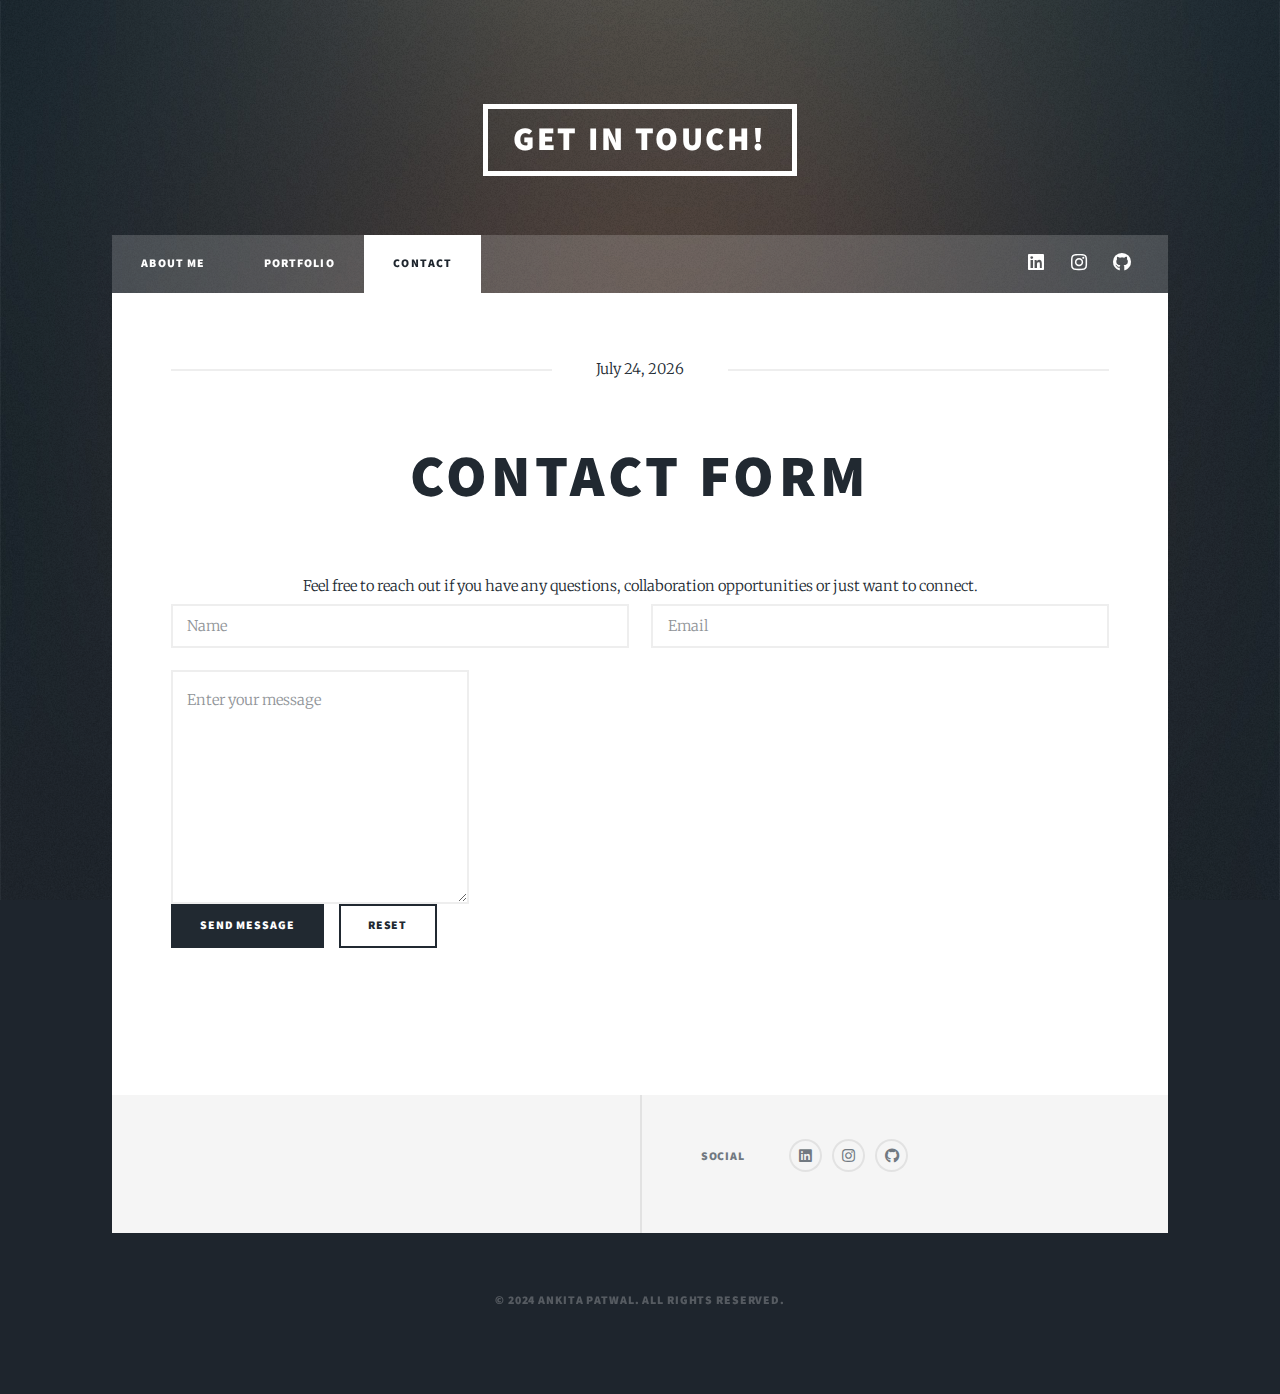
<file: elements.html>
<!DOCTYPE HTML>
<!--
	Massively by HTML5 UP
	html5up.net | @ajlkn
	Free for personal and commercial use under the CCA 3.0 license (html5up.net/license)
-->
<html>
	<head>
		<title>Contact- Ankita</title>
		<meta charset="utf-8" />
		<meta name="viewport" content="width=device-width, initial-scale=1, user-scalable=no" />
		<link rel="stylesheet" href="assets/css/main.css" />
		<noscript><link rel="stylesheet" href="assets/css/noscript.css" /></noscript>
	</head>
	<body class="is-preload">

		<!-- Wrapper -->
			<div id="wrapper">

				<!-- Header -->
					<header id="header">
						<a href="#" class="logo">Get in Touch!</a>
					</header>

				<!-- Nav -->
					<nav id="nav">
						<ul class="links">
							<li><a href="index.html">About Me</a></li>
							<li><a href="generic.html">Portfolio</a></li>
							<li class="active"><a href="elements.html">Contact</a></li>
						</ul>
						<ul class="icons">
							<li><a href="https://www.linkedin.com/in/ankita-patwal-305938214" class="icon brands fa-linkedin" target="_blank" ><span class="label">Linkedin</span></a></li>
							<li><a href="https://www.instagram.com/ankita_patwal/" class="icon brands fa-instagram" target="_blank" ><span class="label">Instagram</span></a></li>
							<li><a href="#" class="icon brands fa-github" target="_blank" ><span class="label">GitHub</span></a></li>
						</ul>
					</nav>

				<!-- Main -->
					<div id="main">

						<!-- Post -->
							<section class="post">
								<section class="post">
									<header class="major">
										<span class="date" id ="current-date"></span></p>
								<script src="script.js"></script>
								<header class="major">
									<h1>Contact Form<br />
									</h1>
								</header>
								Feel free to reach out if you have any questions, collaboration opportunities or just want to connect. 


								<!-- Form -->
									<br />

									<form method="post" action="email.php">
										<div class="row gtr-uniform">
											<div class="col-6 col-12-xsmall">
												<input type="text" name="demo-name" id="demo-name" value="" placeholder="Name" />
											</div>
											<div class="col-6 col-12-xsmall">
												<input type="email" name="demo-email" id="demo-email" value="" placeholder="Email" />
											</div>
											<!-- Break -->
											<div class="col-4 col-12-small">

											<!-- Break -->
											<div class="col-12">
												<textarea name="demo-message" id="demo-message" placeholder="Enter your message" rows="6"></textarea>
											</div>
											<!-- Break -->
											<div class="col-12">
												<ul class="actions">
													<li><input type="submit" value="Send Message" class="primary" /></li>
													<li><input type="reset" value="Reset" /></li>
												</ul>
											</div>
										</div>
									</form>



							</section>

					</div>

				<!-- Footer -->
					<footer id="footer">
						<section>
						</section>
						<section class="split contact">
							<section>
								<h3>Social</h3>
								<ul class="icons alt">
									<li><a href="https://www.linkedin.com/in/ankita-patwal-305938214" class="icon brands fa-linkedin" target="_blank" ><span class="label">Linkedin</span></a></li>
									<li><a href="https://www.instagram.com/ankita_patwal/" class="icon brands fa-instagram" target="_blank" ><span class="label">Instagram</span></a></li>
									<li><a href="#" class="icon brands fa-github" target="_blank" ><span class="label">GitHub</span></a></li>
								</ul>
							</section>
						</section>
					</footer>

				<!-- Copyright -->
				<div id="copyright">
					<ul><li><p>&copy; 2024 Ankita Patwal. All rights reserved.</p></li></ul>
				</div>

			</div>

		<!-- Scripts -->
			<script src="assets/js/jquery.min.js"></script>
			<script src="assets/js/jquery.scrollex.min.js"></script>
			<script src="assets/js/jquery.scrolly.min.js"></script>
			<script src="assets/js/browser.min.js"></script>
			<script src="assets/js/breakpoints.min.js"></script>
			<script src="assets/js/util.js"></script>
			<script src="assets/js/main.js"></script>

	</body>
</html>
</file>
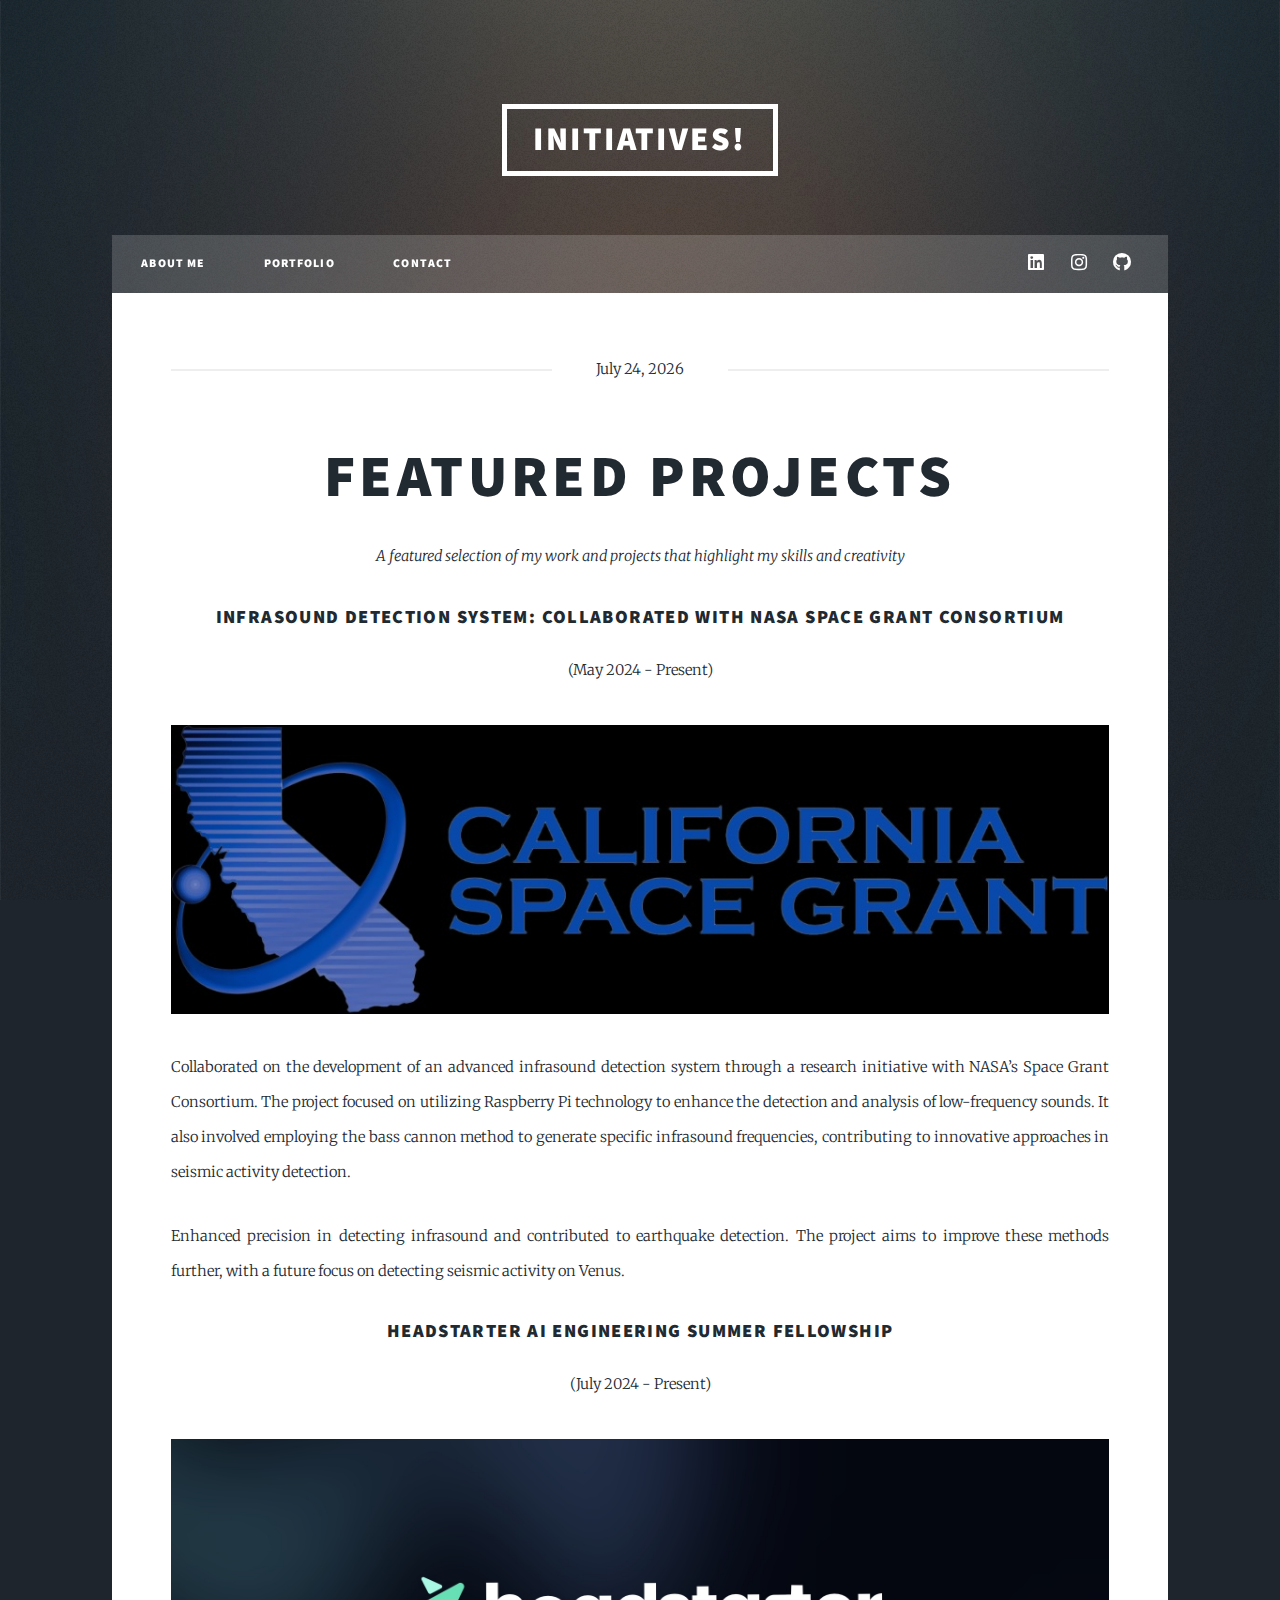
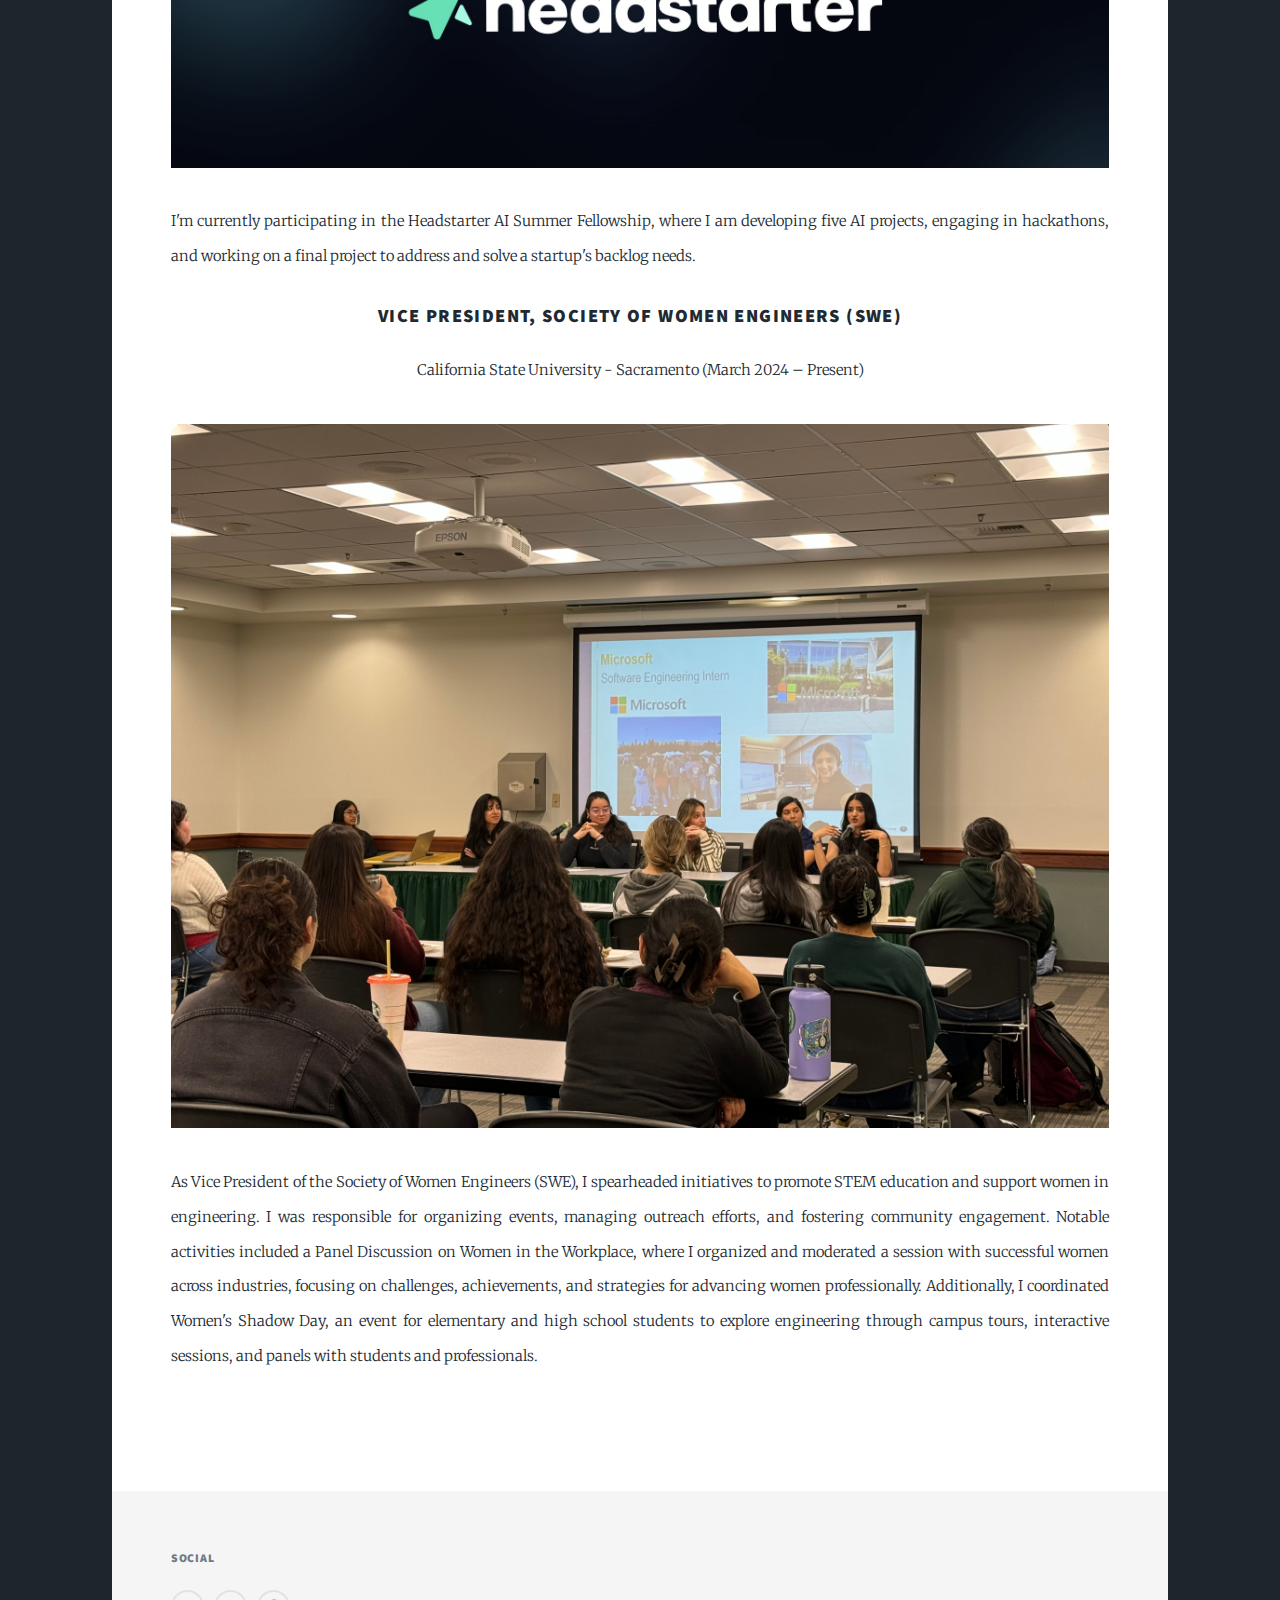
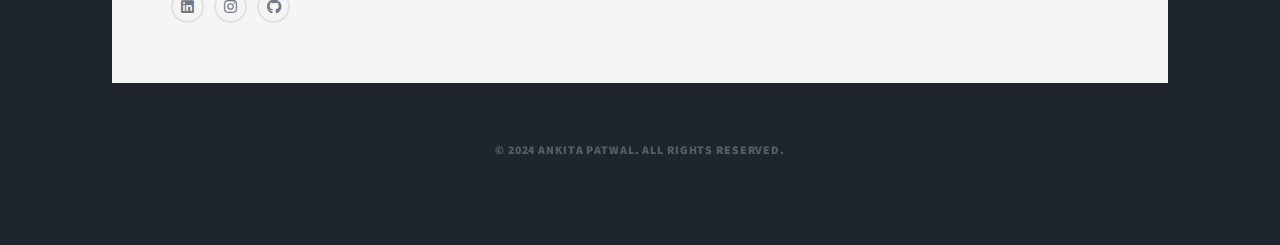
<file: generic.html>
<!DOCTYPE HTML>
<!--
	Massively by HTML5 UP
	html5up.net | @ajlkn
	Free for personal and commercial use under the CCA 3.0 license (html5up.net/license)
-->
<html>
	<head>
		<title>Ankita- Portfolio</title>
		<meta charset="utf-8" />
		<meta name="viewport" content="width=device-width, initial-scale=1, user-scalable=no" />
		<link rel="stylesheet" href="assets/css/main.css" />
		<noscript><link rel="stylesheet" href="assets/css/noscript.css" /></noscript>
	</head>
	<body class="is-preload">

		<!-- Wrapper -->
			<div id="wrapper">

				<!-- Header -->
					<header id="header">
						<a href="#" class="logo">Initiatives!</a>
					</header>

				<!-- Nav -->
					<nav id="nav">
						<ul class="links">
							<li><a href="index.html">About Me</a></li>
							<li><a href="generic.html">Portfolio</a></li>
							<li><a href="elements.html">Contact</a></li>
						</ul>
						<ul class="icons">
							<li><a href="https://www.linkedin.com/in/ankita-patwal-305938214" class="icon brands fa-linkedin" target="_blank" ><span class="label">Linkedin</span></a></li>
							<li><a href="https://www.instagram.com/ankita_patwal/" class="icon brands fa-instagram" target="_blank" ><span class="label">Instagram</span></a></li>
							<li><a href="#" class="icon brands fa-github" target="_blank" ><span class="label">GitHub</span></a></li>
						</ul>
					</nav>

				<!-- Main -->
					<div id="main">

						<!-- Post -->
						<section class="post">
							<header class="major">
								<section class="post">
									<header class="major">
										<span class="date" id ="current-date"></span></p>
								<script src="script.js"></script>
								<h2>Featured Projects<br /></h2>
									<p>A featured selection of my work and projects that highlight my skills and creativity</p>
							<section class="posts">
								<article>
									<header>
										<h3>Infrasound Detection System: Collaborated with NASA Space Grant Consortium</h3>
									</header>
									(May 2024 - Present)
									<a href="#" class="image fit"><img src="images/NASA.jpg" alt="" /></a>
									<p>Collaborated on the development of an advanced infrasound detection system through a research initiative with NASA’s Space Grant Consortium. The project focused on utilizing Raspberry Pi technology to enhance the detection and analysis of low-frequency sounds. It also involved employing the bass cannon method to generate specific infrasound frequencies, contributing to innovative approaches in seismic activity detection.</p>
									<p> Enhanced precision in detecting infrasound and contributed to earthquake detection. The project aims to improve these methods further, with a future focus on detecting seismic activity on Venus.
								</article>
								<article>
									<header>
										<h3>Headstarter AI Engineering Summer Fellowship <br /></h3>
									</header>
									(July 2024 - Present)
									<a href="#" class="image fit"><img src="images/Logo Head.jpg" alt="" /></a>
									<p>I'm currently participating in the Headstarter AI Summer Fellowship, where I am developing five AI projects, engaging in hackathons, and working on a final project to address and solve a startup's backlog needs.</p>
								</article>
								<article>
									<header>
										<h3> Vice President, Society of Women Engineers (SWE) <br /></h3>
									</header>
									California State University - Sacramento 
									 (March 2024 – Present)

									<a href="#" class="image fit"><img src="images/SWEPanel2.jpg" alt="" /></a>
									<p>As Vice President of the Society of Women Engineers (SWE), I spearheaded initiatives to promote STEM education and support women in engineering. I was responsible for organizing events, managing outreach efforts, and fostering community engagement. Notable activities included a Panel Discussion on Women in the Workplace, where I organized and moderated a session with successful women across industries, focusing on challenges, achievements, and strategies for advancing women professionally. Additionally, I coordinated Women's Shadow Day, an event for elementary and high school students to explore engineering through campus tours, interactive sessions, and panels with students and professionals.
									</p>
								</article>
								
							</section>

			

					</div>
				
										

				<!-- Footer -->
					<footer id="footer">
							<section>
								<h3>Social</h3>
								<ul class="icons alt">
									<li><a href="https://www.linkedin.com/in/ankita-patwal-305938214" class="icon brands fa-linkedin" target="_blank" ><span class="label">Linkedin</span></a></li>
									<li><a href="https://www.instagram.com/ankita_patwal/" class="icon brands fa-instagram" target="_blank" ><span class="label">Instagram</span></a></li>
									<li><a href="#" class="icon brands fa-github" target="_blank" ><span class="label">GitHub</span></a></li>
								</ul>
							</section>
						</section>
					</footer>

				<!-- Copyright -->
				<div id="copyright">
					<ul><li><p>&copy; 2024 Ankita Patwal. All rights reserved.</p></li></ul>
				</div>
			</div>

		<!-- Scripts -->
			<script src="assets/js/jquery.min.js"></script>
			<script src="assets/js/jquery.scrollex.min.js"></script>
			<script src="assets/js/jquery.scrolly.min.js"></script>
			<script src="assets/js/browser.min.js"></script>
			<script src="assets/js/breakpoints.min.js"></script>
			<script src="assets/js/util.js"></script>
			<script src="assets/js/main.js"></script>

	</body>
</html>
</file>
<file: assets/css/main.css>
@import url(fontawesome-all.min.css);
@import url("https://fonts.googleapis.com/css?family=Merriweather:300,700,300italic,700italic|Source+Sans+Pro:900");

/*
	Massively by HTML5 UP
	html5up.net | @ajlkn
	Free for personal and commercial use under the CCA 3.0 license (html5up.net/license)
*/

html, body, div, span, applet, object,
iframe, h1, h2, h3, h4, h5, h6, p, blockquote,
pre, a, abbr, acronym, address, big, cite,
code, del, dfn, em, img, ins, kbd, q, s, samp,
small, strike, strong, sub, sup, tt, var, b,
u, i, center, dl, dt, dd, ol, ul, li, fieldset,
form, label, legend, table, caption, tbody,
tfoot, thead, tr, th, td, article, aside,
canvas, details, embed, figure, figcaption,
footer, header, hgroup, menu, nav, output, ruby,
section, summary, time, mark, audio, video {
	margin: 0;
	padding: 0;
	border: 0;
	font-size: 100%;
	font: inherit;
	vertical-align: baseline;}

article, aside, details, figcaption, figure,
footer, header, hgroup, menu, nav, section {
	display: block;}

body {
	line-height: 1;
}

ol, ul {
	list-style: none;
}

blockquote, q {
	quotes: none;
}

	blockquote:before, blockquote:after, q:before, q:after {
		content: '';
		content: none;
	}

table {
	border-collapse: collapse;
	border-spacing: 0;
}

body {
	-webkit-text-size-adjust: none;
}

mark {
	background-color: transparent;
	color: inherit;
}

input::-moz-focus-inner {
	border: 0;
	padding: 0;
}

input, select, textarea {
	-moz-appearance: none;
	-webkit-appearance: none;
	-ms-appearance: none;
	appearance: none;
}

/* Basic */

	@-ms-viewport {
		width: device-width;
	}

	body {
		-ms-overflow-style: scrollbar;
	}

	@media screen and (max-width: 480px) {

		html, body {
			min-width: 320px;
		}

	}

	html {
		box-sizing: border-box;
	}

	*, *:before, *:after {
		box-sizing: inherit;
	}

	body {
		background-color: #1e252d;
	}

		body.is-preload *, body.is-preload *:before, body.is-preload *:after {
			-moz-animation: none !important;
			-webkit-animation: none !important;
			-ms-animation: none !important;
			animation: none !important;
			-moz-transition: none !important;
			-webkit-transition: none !important;
			-ms-transition: none !important;
			transition: none !important;
		}

/* Type */

	html {
		font-size: 16pt;
	}

		@media screen and (max-width: 1680px) {

			html {
				font-size: 12pt;
			}

		}

		@media screen and (max-width: 1280px) {

			html {
				font-size: 11pt;
			}

		}

		@media screen and (max-width: 360px) {

			html {
				font-size: 10pt;
			}

		}

	body {
		color: #212931;
	}

	body, input, select, textarea {
		font-family: "Merriweather", Georgia, serif;
		font-weight: 300;
		font-size: 1rem;
		line-height: 2.375;
	}

	a {
		-moz-transition: color 0.2s ease-in-out, background-color 0.2s ease-in-out, border-color 0.2s ease-in-out, box-shadow 0.2s ease-in-out;
		-webkit-transition: color 0.2s ease-in-out, background-color 0.2s ease-in-out, border-color 0.2s ease-in-out, box-shadow 0.2s ease-in-out;
		-ms-transition: color 0.2s ease-in-out, background-color 0.2s ease-in-out, border-color 0.2s ease-in-out, box-shadow 0.2s ease-in-out;
		transition: color 0.2s ease-in-out, background-color 0.2s ease-in-out, border-color 0.2s ease-in-out, box-shadow 0.2s ease-in-out;
		border-bottom: dotted 1px;
		text-decoration: none;
	}

		a:hover {
			border-bottom-color: transparent;
		}

	strong, b {
		font-weight: 600;
	}

	em, i {
		font-style: italic;
	}

	p {
		text-align: justify;
		margin: 0 0 2rem 0;
	}

	h1, h2, h3, h4, h5, h6 {
		font-family: "Source Sans Pro", Helvetica, sans-serif;
		font-weight: 900;
		line-height: 1.5;
		letter-spacing: 0.075em;
		text-transform: uppercase;
		margin: 0 0 1rem 0;
	}

		h1 a, h2 a, h3 a, h4 a, h5 a, h6 a {
			border-bottom: 0;
			color: inherit;
			text-decoration: none;
		}

	h1 {
		font-size: 4rem;
		line-height: 1.1;
		margin: 0 0 2rem 0;
	}

	h2 {
		font-size: 1.75rem;
		line-height: 1.3;
		margin: 0 0 1.5rem 0;
	}

	h3 {
		font-size: 1.25rem;
		margin: 0 0 1.5rem 0;
	}

	h4 {
		font-size: 1rem;
	}

	h5 {
		font-size: 0.9rem;
	}

	h6 {
		font-size: 0.8rem;
	}

	sub {
		font-size: 0.8rem;
		position: relative;
		top: 0.5rem;
	}

	sup {
		font-size: 0.8rem;
		position: relative;
		top: -0.5rem;
	}

	blockquote {
		border-left: solid 4px;
		font-style: italic;
		margin: 0 0 2rem 0;
		padding: 0.5rem 0 0.5rem 2rem;
	}

	code {
		border: solid 2px;
		font-family: "Courier New", monospace;
		font-size: 0.9rem;
		margin: 0 0.25rem;
		padding: 0.25rem 0.65rem;
	}

	pre {
		-webkit-overflow-scrolling: touch;
		font-family: "Courier New", monospace;
		font-size: 0.9rem;
		margin: 0 0 2rem 0;
	}

		pre code {
			display: block;
			line-height: 1.75;
			padding: 1rem 1.5rem;
			overflow-x: auto;
		}

	hr {
		border: 0;
		border-bottom: solid 2px;
		margin: 3rem 0;
	}

		hr.major {
			margin: 5rem 0;
		}

	.align-left {
		text-align: left;
	}

	.align-center {
		text-align: center;
	}

	.align-right {
		text-align: right;
	}

	input, select, textarea {
		color: #212931;
	}

	a {
		color: #212931;
		border-bottom-color: rgba(33, 41, 49, 0.5);
	}

		a:hover {
			border-bottom-color: transparent;
			color: #18bfef !important;
		}

	strong, b {
		color: #212931;
	}

	h1, h2, h3, h4, h5, h6 {
		color: #212931;
	}

	blockquote {
		border-left-color: #eeeeee;
	}

	code {
		background: rgba(220, 220, 220, 0.25);
		border-color: #eeeeee;
	}

	hr {
		border-bottom-color: #eeeeee;
	}

/* Row */

	.row {
		display: flex;
		flex-wrap: wrap;
		box-sizing: border-box;
		align-items: stretch;
	}

		.row > * {
			box-sizing: border-box;
		}

		.row.gtr-uniform > * > :last-child {
			margin-bottom: 0;
		}

		.row.aln-left {
			justify-content: flex-start;
		}

		.row.aln-center {
			justify-content: center;
		}

		.row.aln-right {
			justify-content: flex-end;
		}

		.row.aln-top {
			align-items: flex-start;
		}

		.row.aln-middle {
			align-items: center;
		}

		.row.aln-bottom {
			align-items: flex-end;
		}

		.row > .imp {
			order: -1;
		}

		.row > .col-1 {
			width: 8.33333%;
		}

		.row > .off-1 {
			margin-left: 8.33333%;
		}

		.row > .col-2 {
			width: 16.66667%;
		}

		.row > .off-2 {
			margin-left: 16.66667%;
		}

		.row > .col-3 {
			width: 25%;
		}

		.row > .off-3 {
			margin-left: 25%;
		}

		.row > .col-4 {
			width: 33.33333%;
		}

		.row > .off-4 {
			margin-left: 33.33333%;
		}

		.row > .col-5 {
			width: 41.66667%;
		}

		.row > .off-5 {
			margin-left: 41.66667%;
		}

		.row > .col-6 {
			width: 50%;
		}

		.row > .off-6 {
			margin-left: 50%;
		}

		.row > .col-7 {
			width: 58.33333%;
		}

		.row > .off-7 {
			margin-left: 58.33333%;
		}

		.row > .col-8 {
			width: 66.66667%;
		}

		.row > .off-8 {
			margin-left: 66.66667%;
		}

		.row > .col-9 {
			width: 75%;
		}

		.row > .off-9 {
			margin-left: 75%;
		}

		.row > .col-10 {
			width: 83.33333%;
		}

		.row > .off-10 {
			margin-left: 83.33333%;
		}

		.row > .col-11 {
			width: 91.66667%;
		}

		.row > .off-11 {
			margin-left: 91.66667%;
		}

		.row > .col-12 {
			width: 100%;
		}

		.row > .off-12 {
			margin-left: 100%;
		}

		.row.gtr-0 {
			margin-top: 0;
			margin-left: 0rem;
		}

			.row.gtr-0 > * {
				padding: 0 0 0 0rem;
			}

			.row.gtr-0.gtr-uniform {
				margin-top: 0rem;
			}

				.row.gtr-0.gtr-uniform > * {
					padding-top: 0rem;
				}

		.row.gtr-25 {
			margin-top: 0;
			margin-left: -0.375rem;
		}

			.row.gtr-25 > * {
				padding: 0 0 0 0.375rem;
			}

			.row.gtr-25.gtr-uniform {
				margin-top: -0.375rem;
			}

				.row.gtr-25.gtr-uniform > * {
					padding-top: 0.375rem;
				}

		.row.gtr-50 {
			margin-top: 0;
			margin-left: -0.75rem;
		}

			.row.gtr-50 > * {
				padding: 0 0 0 0.75rem;
			}

			.row.gtr-50.gtr-uniform {
				margin-top: -0.75rem;
			}

				.row.gtr-50.gtr-uniform > * {
					padding-top: 0.75rem;
				}

		.row {
			margin-top: 0;
			margin-left: -1.5rem;
		}

			.row > * {
				padding: 0 0 0 1.5rem;
			}

			.row.gtr-uniform {
				margin-top: -1.5rem;
			}

				.row.gtr-uniform > * {
					padding-top: 1.5rem;
				}

		.row.gtr-150 {
			margin-top: 0;
			margin-left: -2.25rem;
		}

			.row.gtr-150 > * {
				padding: 0 0 0 2.25rem;
			}

			.row.gtr-150.gtr-uniform {
				margin-top: -2.25rem;
			}

				.row.gtr-150.gtr-uniform > * {
					padding-top: 2.25rem;
				}

		.row.gtr-200 {
			margin-top: 0;
			margin-left: -3rem;
		}

			.row.gtr-200 > * {
				padding: 0 0 0 3rem;
			}

			.row.gtr-200.gtr-uniform {
				margin-top: -3rem;
			}

				.row.gtr-200.gtr-uniform > * {
					padding-top: 3rem;
				}

		@media screen and (max-width: 1680px) {

			.row {
				display: flex;
				flex-wrap: wrap;
				box-sizing: border-box;
				align-items: stretch;
			}

				.row > * {
					box-sizing: border-box;
				}

				.row.gtr-uniform > * > :last-child {
					margin-bottom: 0;
				}

				.row.aln-left {
					justify-content: flex-start;
				}

				.row.aln-center {
					justify-content: center;
				}

				.row.aln-right {
					justify-content: flex-end;
				}

				.row.aln-top {
					align-items: flex-start;
				}

				.row.aln-middle {
					align-items: center;
				}

				.row.aln-bottom {
					align-items: flex-end;
				}

				.row > .imp-xlarge {
					order: -1;
				}

				.row > .col-1-xlarge {
					width: 8.33333%;
				}

				.row > .off-1-xlarge {
					margin-left: 8.33333%;
				}

				.row > .col-2-xlarge {
					width: 16.66667%;
				}

				.row > .off-2-xlarge {
					margin-left: 16.66667%;
				}

				.row > .col-3-xlarge {
					width: 25%;
				}

				.row > .off-3-xlarge {
					margin-left: 25%;
				}

				.row > .col-4-xlarge {
					width: 33.33333%;
				}

				.row > .off-4-xlarge {
					margin-left: 33.33333%;
				}

				.row > .col-5-xlarge {
					width: 41.66667%;
				}

				.row > .off-5-xlarge {
					margin-left: 41.66667%;
				}

				.row > .col-6-xlarge {
					width: 50%;
				}

				.row > .off-6-xlarge {
					margin-left: 50%;
				}

				.row > .col-7-xlarge {
					width: 58.33333%;
				}

				.row > .off-7-xlarge {
					margin-left: 58.33333%;
				}

				.row > .col-8-xlarge {
					width: 66.66667%;
				}

				.row > .off-8-xlarge {
					margin-left: 66.66667%;
				}

				.row > .col-9-xlarge {
					width: 75%;
				}

				.row > .off-9-xlarge {
					margin-left: 75%;
				}

				.row > .col-10-xlarge {
					width: 83.33333%;
				}

				.row > .off-10-xlarge {
					margin-left: 83.33333%;
				}

				.row > .col-11-xlarge {
					width: 91.66667%;
				}

				.row > .off-11-xlarge {
					margin-left: 91.66667%;
				}

				.row > .col-12-xlarge {
					width: 100%;
				}

				.row > .off-12-xlarge {
					margin-left: 100%;
				}

				.row.gtr-0 {
					margin-top: 0;
					margin-left: 0rem;
				}

					.row.gtr-0 > * {
						padding: 0 0 0 0rem;
					}

					.row.gtr-0.gtr-uniform {
						margin-top: 0rem;
					}

						.row.gtr-0.gtr-uniform > * {
							padding-top: 0rem;
						}

				.row.gtr-25 {
					margin-top: 0;
					margin-left: -0.375rem;
				}

					.row.gtr-25 > * {
						padding: 0 0 0 0.375rem;
					}

					.row.gtr-25.gtr-uniform {
						margin-top: -0.375rem;
					}

						.row.gtr-25.gtr-uniform > * {
							padding-top: 0.375rem;
						}

				.row.gtr-50 {
					margin-top: 0;
					margin-left: -0.75rem;
				}

					.row.gtr-50 > * {
						padding: 0 0 0 0.75rem;
					}

					.row.gtr-50.gtr-uniform {
						margin-top: -0.75rem;
					}

						.row.gtr-50.gtr-uniform > * {
							padding-top: 0.75rem;
						}

				.row {
					margin-top: 0;
					margin-left: -1.5rem;
				}

					.row > * {
						padding: 0 0 0 1.5rem;
					}

					.row.gtr-uniform {
						margin-top: -1.5rem;
					}

						.row.gtr-uniform > * {
							padding-top: 1.5rem;
						}

				.row.gtr-150 {
					margin-top: 0;
					margin-left: -2.25rem;
				}

					.row.gtr-150 > * {
						padding: 0 0 0 2.25rem;
					}

					.row.gtr-150.gtr-uniform {
						margin-top: -2.25rem;
					}

						.row.gtr-150.gtr-uniform > * {
							padding-top: 2.25rem;
						}

				.row.gtr-200 {
					margin-top: 0;
					margin-left: -3rem;
				}

					.row.gtr-200 > * {
						padding: 0 0 0 3rem;
					}

					.row.gtr-200.gtr-uniform {
						margin-top: -3rem;
					}

						.row.gtr-200.gtr-uniform > * {
							padding-top: 3rem;
						}

		}

		@media screen and (max-width: 1280px) {

			.row {
				display: flex;
				flex-wrap: wrap;
				box-sizing: border-box;
				align-items: stretch;
			}

				.row > * {
					box-sizing: border-box;
				}

				.row.gtr-uniform > * > :last-child {
					margin-bottom: 0;
				}

				.row.aln-left {
					justify-content: flex-start;
				}

				.row.aln-center {
					justify-content: center;
				}

				.row.aln-right {
					justify-content: flex-end;
				}

				.row.aln-top {
					align-items: flex-start;
				}

				.row.aln-middle {
					align-items: center;
				}

				.row.aln-bottom {
					align-items: flex-end;
				}

				.row > .imp-large {
					order: -1;
				}

				.row > .col-1-large {
					width: 8.33333%;
				}

				.row > .off-1-large {
					margin-left: 8.33333%;
				}

				.row > .col-2-large {
					width: 16.66667%;
				}

				.row > .off-2-large {
					margin-left: 16.66667%;
				}

				.row > .col-3-large {
					width: 25%;
				}

				.row > .off-3-large {
					margin-left: 25%;
				}

				.row > .col-4-large {
					width: 33.33333%;
				}

				.row > .off-4-large {
					margin-left: 33.33333%;
				}

				.row > .col-5-large {
					width: 41.66667%;
				}

				.row > .off-5-large {
					margin-left: 41.66667%;
				}

				.row > .col-6-large {
					width: 50%;
				}

				.row > .off-6-large {
					margin-left: 50%;
				}

				.row > .col-7-large {
					width: 58.33333%;
				}

				.row > .off-7-large {
					margin-left: 58.33333%;
				}

				.row > .col-8-large {
					width: 66.66667%;
				}

				.row > .off-8-large {
					margin-left: 66.66667%;
				}

				.row > .col-9-large {
					width: 75%;
				}

				.row > .off-9-large {
					margin-left: 75%;
				}

				.row > .col-10-large {
					width: 83.33333%;
				}

				.row > .off-10-large {
					margin-left: 83.33333%;
				}

				.row > .col-11-large {
					width: 91.66667%;
				}

				.row > .off-11-large {
					margin-left: 91.66667%;
				}

				.row > .col-12-large {
					width: 100%;
				}

				.row > .off-12-large {
					margin-left: 100%;
				}

				.row.gtr-0 {
					margin-top: 0;
					margin-left: 0rem;
				}

					.row.gtr-0 > * {
						padding: 0 0 0 0rem;
					}

					.row.gtr-0.gtr-uniform {
						margin-top: 0rem;
					}

						.row.gtr-0.gtr-uniform > * {
							padding-top: 0rem;
						}

				.row.gtr-25 {
					margin-top: 0;
					margin-left: -0.375rem;
				}

					.row.gtr-25 > * {
						padding: 0 0 0 0.375rem;
					}

					.row.gtr-25.gtr-uniform {
						margin-top: -0.375rem;
					}

						.row.gtr-25.gtr-uniform > * {
							padding-top: 0.375rem;
						}

				.row.gtr-50 {
					margin-top: 0;
					margin-left: -0.75rem;
				}

					.row.gtr-50 > * {
						padding: 0 0 0 0.75rem;
					}

					.row.gtr-50.gtr-uniform {
						margin-top: -0.75rem;
					}

						.row.gtr-50.gtr-uniform > * {
							padding-top: 0.75rem;
						}

				.row {
					margin-top: 0;
					margin-left: -1.5rem;
				}

					.row > * {
						padding: 0 0 0 1.5rem;
					}

					.row.gtr-uniform {
						margin-top: -1.5rem;
					}

						.row.gtr-uniform > * {
							padding-top: 1.5rem;
						}

				.row.gtr-150 {
					margin-top: 0;
					margin-left: -2.25rem;
				}

					.row.gtr-150 > * {
						padding: 0 0 0 2.25rem;
					}

					.row.gtr-150.gtr-uniform {
						margin-top: -2.25rem;
					}

						.row.gtr-150.gtr-uniform > * {
							padding-top: 2.25rem;
						}

				.row.gtr-200 {
					margin-top: 0;
					margin-left: -3rem;
				}

					.row.gtr-200 > * {
						padding: 0 0 0 3rem;
					}

					.row.gtr-200.gtr-uniform {
						margin-top: -3rem;
					}

						.row.gtr-200.gtr-uniform > * {
							padding-top: 3rem;
						}

		}

		@media screen and (max-width: 980px) {

			.row {
				display: flex;
				flex-wrap: wrap;
				box-sizing: border-box;
				align-items: stretch;
			}

				.row > * {
					box-sizing: border-box;
				}

				.row.gtr-uniform > * > :last-child {
					margin-bottom: 0;
				}

				.row.aln-left {
					justify-content: flex-start;
				}

				.row.aln-center {
					justify-content: center;
				}

				.row.aln-right {
					justify-content: flex-end;
				}

				.row.aln-top {
					align-items: flex-start;
				}

				.row.aln-middle {
					align-items: center;
				}

				.row.aln-bottom {
					align-items: flex-end;
				}

				.row > .imp-medium {
					order: -1;
				}

				.row > .col-1-medium {
					width: 8.33333%;
				}

				.row > .off-1-medium {
					margin-left: 8.33333%;
				}

				.row > .col-2-medium {
					width: 16.66667%;
				}

				.row > .off-2-medium {
					margin-left: 16.66667%;
				}

				.row > .col-3-medium {
					width: 25%;
				}

				.row > .off-3-medium {
					margin-left: 25%;
				}

				.row > .col-4-medium {
					width: 33.33333%;
				}

				.row > .off-4-medium {
					margin-left: 33.33333%;
				}

				.row > .col-5-medium {
					width: 41.66667%;
				}

				.row > .off-5-medium {
					margin-left: 41.66667%;
				}

				.row > .col-6-medium {
					width: 50%;
				}

				.row > .off-6-medium {
					margin-left: 50%;
				}

				.row > .col-7-medium {
					width: 58.33333%;
				}

				.row > .off-7-medium {
					margin-left: 58.33333%;
				}

				.row > .col-8-medium {
					width: 66.66667%;
				}

				.row > .off-8-medium {
					margin-left: 66.66667%;
				}

				.row > .col-9-medium {
					width: 75%;
				}

				.row > .off-9-medium {
					margin-left: 75%;
				}

				.row > .col-10-medium {
					width: 83.33333%;
				}

				.row > .off-10-medium {
					margin-left: 83.33333%;
				}

				.row > .col-11-medium {
					width: 91.66667%;
				}

				.row > .off-11-medium {
					margin-left: 91.66667%;
				}

				.row > .col-12-medium {
					width: 100%;
				}

				.row > .off-12-medium {
					margin-left: 100%;
				}

				.row.gtr-0 {
					margin-top: 0;
					margin-left: 0rem;
				}

					.row.gtr-0 > * {
						padding: 0 0 0 0rem;
					}

					.row.gtr-0.gtr-uniform {
						margin-top: 0rem;
					}

						.row.gtr-0.gtr-uniform > * {
							padding-top: 0rem;
						}

				.row.gtr-25 {
					margin-top: 0;
					margin-left: -0.375rem;
				}

					.row.gtr-25 > * {
						padding: 0 0 0 0.375rem;
					}

					.row.gtr-25.gtr-uniform {
						margin-top: -0.375rem;
					}

						.row.gtr-25.gtr-uniform > * {
							padding-top: 0.375rem;
						}

				.row.gtr-50 {
					margin-top: 0;
					margin-left: -0.75rem;
				}

					.row.gtr-50 > * {
						padding: 0 0 0 0.75rem;
					}

					.row.gtr-50.gtr-uniform {
						margin-top: -0.75rem;
					}

						.row.gtr-50.gtr-uniform > * {
							padding-top: 0.75rem;
						}

				.row {
					margin-top: 0;
					margin-left: -1.5rem;
				}

					.row > * {
						padding: 0 0 0 1.5rem;
					}

					.row.gtr-uniform {
						margin-top: -1.5rem;
					}

						.row.gtr-uniform > * {
							padding-top: 1.5rem;
						}

				.row.gtr-150 {
					margin-top: 0;
					margin-left: -2.25rem;
				}

					.row.gtr-150 > * {
						padding: 0 0 0 2.25rem;
					}

					.row.gtr-150.gtr-uniform {
						margin-top: -2.25rem;
					}

						.row.gtr-150.gtr-uniform > * {
							padding-top: 2.25rem;
						}

				.row.gtr-200 {
					margin-top: 0;
					margin-left: -3rem;
				}

					.row.gtr-200 > * {
						padding: 0 0 0 3rem;
					}

					.row.gtr-200.gtr-uniform {
						margin-top: -3rem;
					}

						.row.gtr-200.gtr-uniform > * {
							padding-top: 3rem;
						}

		}

		@media screen and (max-width: 736px) {

			.row {
				display: flex;
				flex-wrap: wrap;
				box-sizing: border-box;
				align-items: stretch;
			}

				.row > * {
					box-sizing: border-box;
				}

				.row.gtr-uniform > * > :last-child {
					margin-bottom: 0;
				}

				.row.aln-left {
					justify-content: flex-start;
				}

				.row.aln-center {
					justify-content: center;
				}

				.row.aln-right {
					justify-content: flex-end;
				}

				.row.aln-top {
					align-items: flex-start;
				}

				.row.aln-middle {
					align-items: center;
				}

				.row.aln-bottom {
					align-items: flex-end;
				}

				.row > .imp-small {
					order: -1;
				}

				.row > .col-1-small {
					width: 8.33333%;
				}

				.row > .off-1-small {
					margin-left: 8.33333%;
				}

				.row > .col-2-small {
					width: 16.66667%;
				}

				.row > .off-2-small {
					margin-left: 16.66667%;
				}

				.row > .col-3-small {
					width: 25%;
				}

				.row > .off-3-small {
					margin-left: 25%;
				}

				.row > .col-4-small {
					width: 33.33333%;
				}

				.row > .off-4-small {
					margin-left: 33.33333%;
				}

				.row > .col-5-small {
					width: 41.66667%;
				}

				.row > .off-5-small {
					margin-left: 41.66667%;
				}

				.row > .col-6-small {
					width: 50%;
				}

				.row > .off-6-small {
					margin-left: 50%;
				}

				.row > .col-7-small {
					width: 58.33333%;
				}

				.row > .off-7-small {
					margin-left: 58.33333%;
				}

				.row > .col-8-small {
					width: 66.66667%;
				}

				.row > .off-8-small {
					margin-left: 66.66667%;
				}

				.row > .col-9-small {
					width: 75%;
				}

				.row > .off-9-small {
					margin-left: 75%;
				}

				.row > .col-10-small {
					width: 83.33333%;
				}

				.row > .off-10-small {
					margin-left: 83.33333%;
				}

				.row > .col-11-small {
					width: 91.66667%;
				}

				.row > .off-11-small {
					margin-left: 91.66667%;
				}

				.row > .col-12-small {
					width: 100%;
				}

				.row > .off-12-small {
					margin-left: 100%;
				}

				.row.gtr-0 {
					margin-top: 0;
					margin-left: 0rem;
				}

					.row.gtr-0 > * {
						padding: 0 0 0 0rem;
					}

					.row.gtr-0.gtr-uniform {
						margin-top: 0rem;
					}

						.row.gtr-0.gtr-uniform > * {
							padding-top: 0rem;
						}

				.row.gtr-25 {
					margin-top: 0;
					margin-left: -0.375rem;
				}

					.row.gtr-25 > * {
						padding: 0 0 0 0.375rem;
					}

					.row.gtr-25.gtr-uniform {
						margin-top: -0.375rem;
					}

						.row.gtr-25.gtr-uniform > * {
							padding-top: 0.375rem;
						}

				.row.gtr-50 {
					margin-top: 0;
					margin-left: -0.75rem;
				}

					.row.gtr-50 > * {
						padding: 0 0 0 0.75rem;
					}

					.row.gtr-50.gtr-uniform {
						margin-top: -0.75rem;
					}

						.row.gtr-50.gtr-uniform > * {
							padding-top: 0.75rem;
						}

				.row {
					margin-top: 0;
					margin-left: -1.5rem;
				}

					.row > * {
						padding: 0 0 0 1.5rem;
					}

					.row.gtr-uniform {
						margin-top: -1.5rem;
					}

						.row.gtr-uniform > * {
							padding-top: 1.5rem;
						}

				.row.gtr-150 {
					margin-top: 0;
					margin-left: -2.25rem;
				}

					.row.gtr-150 > * {
						padding: 0 0 0 2.25rem;
					}

					.row.gtr-150.gtr-uniform {
						margin-top: -2.25rem;
					}

						.row.gtr-150.gtr-uniform > * {
							padding-top: 2.25rem;
						}

				.row.gtr-200 {
					margin-top: 0;
					margin-left: -3rem;
				}

					.row.gtr-200 > * {
						padding: 0 0 0 3rem;
					}

					.row.gtr-200.gtr-uniform {
						margin-top: -3rem;
					}

						.row.gtr-200.gtr-uniform > * {
							padding-top: 3rem;
						}

		}

		@media screen and (max-width: 480px) {

			.row {
				display: flex;
				flex-wrap: wrap;
				box-sizing: border-box;
				align-items: stretch;
			}

				.row > * {
					box-sizing: border-box;
				}

				.row.gtr-uniform > * > :last-child {
					margin-bottom: 0;
				}

				.row.aln-left {
					justify-content: flex-start;
				}

				.row.aln-center {
					justify-content: center;
				}

				.row.aln-right {
					justify-content: flex-end;
				}

				.row.aln-top {
					align-items: flex-start;
				}

				.row.aln-middle {
					align-items: center;
				}

				.row.aln-bottom {
					align-items: flex-end;
				}

				.row > .imp-xsmall {
					order: -1;
				}

				.row > .col-1-xsmall {
					width: 8.33333%;
				}

				.row > .off-1-xsmall {
					margin-left: 8.33333%;
				}

				.row > .col-2-xsmall {
					width: 16.66667%;
				}

				.row > .off-2-xsmall {
					margin-left: 16.66667%;
				}

				.row > .col-3-xsmall {
					width: 25%;
				}

				.row > .off-3-xsmall {
					margin-left: 25%;
				}

				.row > .col-4-xsmall {
					width: 33.33333%;
				}

				.row > .off-4-xsmall {
					margin-left: 33.33333%;
				}

				.row > .col-5-xsmall {
					width: 41.66667%;
				}

				.row > .off-5-xsmall {
					margin-left: 41.66667%;
				}

				.row > .col-6-xsmall {
					width: 50%;
				}

				.row > .off-6-xsmall {
					margin-left: 50%;
				}

				.row > .col-7-xsmall {
					width: 58.33333%;
				}

				.row > .off-7-xsmall {
					margin-left: 58.33333%;
				}

				.row > .col-8-xsmall {
					width: 66.66667%;
				}

				.row > .off-8-xsmall {
					margin-left: 66.66667%;
				}

				.row > .col-9-xsmall {
					width: 75%;
				}

				.row > .off-9-xsmall {
					margin-left: 75%;
				}

				.row > .col-10-xsmall {
					width: 83.33333%;
				}

				.row > .off-10-xsmall {
					margin-left: 83.33333%;
				}

				.row > .col-11-xsmall {
					width: 91.66667%;
				}

				.row > .off-11-xsmall {
					margin-left: 91.66667%;
				}

				.row > .col-12-xsmall {
					width: 100%;
				}

				.row > .off-12-xsmall {
					margin-left: 100%;
				}

				.row.gtr-0 {
					margin-top: 0;
					margin-left: 0rem;
				}

					.row.gtr-0 > * {
						padding: 0 0 0 0rem;
					}

					.row.gtr-0.gtr-uniform {
						margin-top: 0rem;
					}

						.row.gtr-0.gtr-uniform > * {
							padding-top: 0rem;
						}

				.row.gtr-25 {
					margin-top: 0;
					margin-left: -0.375rem;
				}

					.row.gtr-25 > * {
						padding: 0 0 0 0.375rem;
					}

					.row.gtr-25.gtr-uniform {
						margin-top: -0.375rem;
					}

						.row.gtr-25.gtr-uniform > * {
							padding-top: 0.375rem;
						}

				.row.gtr-50 {
					margin-top: 0;
					margin-left: -0.75rem;
				}

					.row.gtr-50 > * {
						padding: 0 0 0 0.75rem;
					}

					.row.gtr-50.gtr-uniform {
						margin-top: -0.75rem;
					}

						.row.gtr-50.gtr-uniform > * {
							padding-top: 0.75rem;
						}

				.row {
					margin-top: 0;
					margin-left: -1.5rem;
				}

					.row > * {
						padding: 0 0 0 1.5rem;
					}

					.row.gtr-uniform {
						margin-top: -1.5rem;
					}

						.row.gtr-uniform > * {
							padding-top: 1.5rem;
						}

				.row.gtr-150 {
					margin-top: 0;
					margin-left: -2.25rem;
				}

					.row.gtr-150 > * {
						padding: 0 0 0 2.25rem;
					}

					.row.gtr-150.gtr-uniform {
						margin-top: -2.25rem;
					}

						.row.gtr-150.gtr-uniform > * {
							padding-top: 2.25rem;
						}

				.row.gtr-200 {
					margin-top: 0;
					margin-left: -3rem;
				}

					.row.gtr-200 > * {
						padding: 0 0 0 3rem;
					}

					.row.gtr-200.gtr-uniform {
						margin-top: -3rem;
					}

						.row.gtr-200.gtr-uniform > * {
							padding-top: 3rem;
						}

		}

		@media screen and (max-width: 360px) {

			.row {
				display: flex;
				flex-wrap: wrap;
				box-sizing: border-box;
				align-items: stretch;
			}

				.row > * {
					box-sizing: border-box;
				}

				.row.gtr-uniform > * > :last-child {
					margin-bottom: 0;
				}

				.row.aln-left {
					justify-content: flex-start;
				}

				.row.aln-center {
					justify-content: center;
				}

				.row.aln-right {
					justify-content: flex-end;
				}

				.row.aln-top {
					align-items: flex-start;
				}

				.row.aln-middle {
					align-items: center;
				}

				.row.aln-bottom {
					align-items: flex-end;
				}

				.row > .imp-xxsmall {
					order: -1;
				}

				.row > .col-1-xxsmall {
					width: 8.33333%;
				}

				.row > .off-1-xxsmall {
					margin-left: 8.33333%;
				}

				.row > .col-2-xxsmall {
					width: 16.66667%;
				}

				.row > .off-2-xxsmall {
					margin-left: 16.66667%;
				}

				.row > .col-3-xxsmall {
					width: 25%;
				}

				.row > .off-3-xxsmall {
					margin-left: 25%;
				}

				.row > .col-4-xxsmall {
					width: 33.33333%;
				}

				.row > .off-4-xxsmall {
					margin-left: 33.33333%;
				}

				.row > .col-5-xxsmall {
					width: 41.66667%;
				}

				.row > .off-5-xxsmall {
					margin-left: 41.66667%;
				}

				.row > .col-6-xxsmall {
					width: 50%;
				}

				.row > .off-6-xxsmall {
					margin-left: 50%;
				}

				.row > .col-7-xxsmall {
					width: 58.33333%;
				}

				.row > .off-7-xxsmall {
					margin-left: 58.33333%;
				}

				.row > .col-8-xxsmall {
					width: 66.66667%;
				}

				.row > .off-8-xxsmall {
					margin-left: 66.66667%;
				}

				.row > .col-9-xxsmall {
					width: 75%;
				}

				.row > .off-9-xxsmall {
					margin-left: 75%;
				}

				.row > .col-10-xxsmall {
					width: 83.33333%;
				}

				.row > .off-10-xxsmall {
					margin-left: 83.33333%;
				}

				.row > .col-11-xxsmall {
					width: 91.66667%;
				}

				.row > .off-11-xxsmall {
					margin-left: 91.66667%;
				}

				.row > .col-12-xxsmall {
					width: 100%;
				}

				.row > .off-12-xxsmall {
					margin-left: 100%;
				}

				.row.gtr-0 {
					margin-top: 0;
					margin-left: 0rem;
				}

					.row.gtr-0 > * {
						padding: 0 0 0 0rem;
					}

					.row.gtr-0.gtr-uniform {
						margin-top: 0rem;
					}

						.row.gtr-0.gtr-uniform > * {
							padding-top: 0rem;
						}

				.row.gtr-25 {
					margin-top: 0;
					margin-left: -0.375rem;
				}

					.row.gtr-25 > * {
						padding: 0 0 0 0.375rem;
					}

					.row.gtr-25.gtr-uniform {
						margin-top: -0.375rem;
					}

						.row.gtr-25.gtr-uniform > * {
							padding-top: 0.375rem;
						}

				.row.gtr-50 {
					margin-top: 0;
					margin-left: -0.75rem;
				}

					.row.gtr-50 > * {
						padding: 0 0 0 0.75rem;
					}

					.row.gtr-50.gtr-uniform {
						margin-top: -0.75rem;
					}

						.row.gtr-50.gtr-uniform > * {
							padding-top: 0.75rem;
						}

				.row {
					margin-top: 0;
					margin-left: -1.5rem;
				}

					.row > * {
						padding: 0 0 0 1.5rem;
					}

					.row.gtr-uniform {
						margin-top: -1.5rem;
					}

						.row.gtr-uniform > * {
							padding-top: 1.5rem;
						}

				.row.gtr-150 {
					margin-top: 0;
					margin-left: -2.25rem;
				}

					.row.gtr-150 > * {
						padding: 0 0 0 2.25rem;
					}

					.row.gtr-150.gtr-uniform {
						margin-top: -2.25rem;
					}

						.row.gtr-150.gtr-uniform > * {
							padding-top: 2.25rem;
						}

				.row.gtr-200 {
					margin-top: 0;
					margin-left: -3rem;
				}

					.row.gtr-200 > * {
						padding: 0 0 0 3rem;
					}

					.row.gtr-200.gtr-uniform {
						margin-top: -3rem;
					}

						.row.gtr-200.gtr-uniform > * {
							padding-top: 3rem;
						}

		}

/* Box */

	.box {
		border: solid 2px;
		margin-bottom: 2rem;
		padding: 1.5rem;
	}

		.box > :last-child,
		.box > :last-child > :last-child,
		.box > :last-child > :last-child > :last-child {
			margin-bottom: 0;
		}

		.box.alt {
			border: 0;
			border-radius: 0;
			padding: 0;
		}

	.box {
		border-color: #eeeeee;
	}

/* Button */

	input[type="submit"],
	input[type="reset"],
	input[type="button"],
	button,
	.button {
		-moz-appearance: none;
		-webkit-appearance: none;
		-ms-appearance: none;
		appearance: none;
		-moz-transition: background-color 0.2s ease-in-out, box-shadow 0.2s ease-in-out, color 0.2s ease-in-out;
		-webkit-transition: background-color 0.2s ease-in-out, box-shadow 0.2s ease-in-out, color 0.2s ease-in-out;
		-ms-transition: background-color 0.2s ease-in-out, box-shadow 0.2s ease-in-out, color 0.2s ease-in-out;
		transition: background-color 0.2s ease-in-out, box-shadow 0.2s ease-in-out, color 0.2s ease-in-out;
		border: 0;
		border-radius: 0;
		cursor: pointer;
		display: inline-block;
		font-family: "Source Sans Pro", Helvetica, sans-serif;
		font-size: 0.8rem;
		font-weight: 900;
		letter-spacing: 0.075em;
		height: 3rem;
		line-height: 3rem;
		padding: 0 2rem;
		text-align: center;
		text-decoration: none;
		text-transform: uppercase;
		white-space: nowrap;
	}

		input[type="submit"].icon:before,
		input[type="reset"].icon:before,
		input[type="button"].icon:before,
		button.icon:before,
		.button.icon:before {
			margin-right: 0.5rem;
		}

		input[type="submit"].icon.solo,
		input[type="reset"].icon.solo,
		input[type="button"].icon.solo,
		button.icon.solo,
		.button.icon.solo {
			position: relative;
			width: 4rem;
			height: 4rem;
			line-height: 4rem;
			border-radius: 4rem;
			text-indent: 4rem;
			overflow: hidden;
			padding: 0;
			white-space: nowrap;
		}

			input[type="submit"].icon.solo:before,
			input[type="reset"].icon.solo:before,
			input[type="button"].icon.solo:before,
			button.icon.solo:before,
			.button.icon.solo:before {
				position: absolute;
				display: block;
				top: 0;
				left: 0;
				width: inherit;
				height: inherit;
				line-height: inherit;
				font-size: 1.25rem;
				margin-right: 0;
				text-align: center;
				text-indent: 0;
			}

		input[type="submit"].fit,
		input[type="reset"].fit,
		input[type="button"].fit,
		button.fit,
		.button.fit {
			width: 100%;
		}

		input[type="submit"].small,
		input[type="reset"].small,
		input[type="button"].small,
		button.small,
		.button.small {
			font-size: 0.7rem;
			height: 2.5rem;
			line-height: 2.5rem;
			padding: 0 1.5rem;
		}

		input[type="submit"].large,
		input[type="reset"].large,
		input[type="button"].large,
		button.large,
		.button.large {
			font-size: 0.9rem;
			height: 3.5rem;
			line-height: 3.5rem;
			padding: 0 2.75rem;
		}

		@media screen and (max-width: 980px) {

			input[type="submit"],
			input[type="reset"],
			input[type="button"],
			button,
			.button {
				font-size: 0.9rem;
				height: 3.25rem;
				line-height: 3.25rem;
			}

				input[type="submit"].large,
				input[type="reset"].large,
				input[type="button"].large,
				button.large,
				.button.large {
					font-size: 1rem;
					height: 3.75rem;
					line-height: 3.75rem;
				}

		}

		input[type="submit"].disabled, input[type="submit"]:disabled,
		input[type="reset"].disabled,
		input[type="reset"]:disabled,
		input[type="button"].disabled,
		input[type="button"]:disabled,
		button.disabled,
		button:disabled,
		.button.disabled,
		.button:disabled {
			pointer-events: none;
			opacity: 0.25;
		}

	input[type="submit"],
	input[type="reset"],
	input[type="button"],
	button,
	.button {
		background-color: transparent;
		box-shadow: inset 0 0 0 2px #212931;
		color: #212931 !important;
	}

		input[type="submit"]:hover,
		input[type="reset"]:hover,
		input[type="button"]:hover,
		button:hover,
		.button:hover {
			box-shadow: inset 0 0 0 2px #18bfef;
			color: #18bfef !important;
		}

		input[type="submit"].primary,
		input[type="reset"].primary,
		input[type="button"].primary,
		button.primary,
		.button.primary {
			background-color: #212931;
			box-shadow: none;
			color: #ffffff !important;
		}

			input[type="submit"].primary:hover,
			input[type="reset"].primary:hover,
			input[type="button"].primary:hover,
			button.primary:hover,
			.button.primary:hover {
				background-color: #18bfef;
			}

/* Form */

	form {
		margin: 0 0 2rem 0;
	}

		form > :last-child {
			margin-bottom: 0;
		}

		form > .fields {
			display: -moz-flex;
			display: -webkit-flex;
			display: -ms-flex;
			display: flex;
			-moz-flex-wrap: wrap;
			-webkit-flex-wrap: wrap;
			-ms-flex-wrap: wrap;
			flex-wrap: wrap;
			width: calc(100% + 3rem);
			margin: -1.5rem 0 2rem -1.5rem;
		}

			form > .fields > .field {
				-moz-flex-grow: 0;
				-webkit-flex-grow: 0;
				-ms-flex-grow: 0;
				flex-grow: 0;
				-moz-flex-shrink: 0;
				-webkit-flex-shrink: 0;
				-ms-flex-shrink: 0;
				flex-shrink: 0;
				padding: 1.5rem 0 0 1.5rem;
				width: calc(100% - 1.5rem);
			}

				form > .fields > .field.half {
					width: calc(50% - 0.75rem);
				}

				form > .fields > .field.third {
					width: calc(100%/3 - 0.5rem);
				}

				form > .fields > .field.quarter {
					width: calc(25% - 0.375rem);
				}

		@media screen and (max-width: 480px) {

			form > .fields {
				width: calc(100% + 3rem);
				margin: -1.5rem 0 2rem -1.5rem;
			}

				form > .fields > .field {
					padding: 1.5rem 0 0 1.5rem;
					width: calc(100% - 1.5rem);
				}

					form > .fields > .field.half {
						width: calc(100% - 1.5rem);
					}

					form > .fields > .field.third {
						width: calc(100% - 1.5rem);
					}

					form > .fields > .field.quarter {
						width: calc(100% - 1.5rem);
					}

		}

	label {
		display: block;
		font-family: "Source Sans Pro", Helvetica, sans-serif;
		font-weight: 900;
		line-height: 1.5;
		letter-spacing: 0.075em;
		font-size: 0.8rem;
		text-transform: uppercase;
		margin: 0 0 0.75rem 0;
	}

		@media screen and (max-width: 980px) {

			label {
				font-size: 0.9rem;
			}

		}

	input[type="text"],
	input[type="password"],
	input[type="email"],
	select,
	textarea {
		-moz-appearance: none;
		-webkit-appearance: none;
		-ms-appearance: none;
		appearance: none;
		background: transparent;
		border-radius: 0;
		border: solid 2px;
		color: inherit;
		display: block;
		outline: 0;
		padding: 0 1rem;
		text-decoration: none;
		width: 100%;
	}

		input[type="text"]:invalid,
		input[type="password"]:invalid,
		input[type="email"]:invalid,
		select:invalid,
		textarea:invalid {
			box-shadow: none;
		}

	select {
		background-size: 1.25rem;
		background-repeat: no-repeat;
		background-position: calc(100% - 1rem) center;
		height: 3rem;
		padding-right: 3rem;
		text-overflow: ellipsis;
	}

		select:focus::-ms-value {
			background-color: transparent;
		}

		select::-ms-expand {
			display: none;
		}

	input[type="text"],
	input[type="password"],
	input[type="email"],
	select {
		height: 3rem;
	}

	textarea {
		padding: 0.75rem 1rem;
	}

	input[type="checkbox"],
	input[type="radio"] {
		-moz-appearance: none;
		-webkit-appearance: none;
		-ms-appearance: none;
		appearance: none;
		display: block;
		float: left;
		margin-right: -2rem;
		opacity: 0;
		width: 1rem;
		z-index: -1;
	}

		input[type="checkbox"] + label,
		input[type="radio"] + label {
			text-decoration: none;
			cursor: pointer;
			display: inline-block;
			font-size: 1rem;
			letter-spacing: 0;
			font-family: "Merriweather", Georgia, serif;
			text-transform: none;
			font-weight: 300;
			padding-left: 2.8rem;
			padding-right: 1rem;
			position: relative;
		}

			input[type="checkbox"] + label:before,
			input[type="radio"] + label:before {
				-moz-osx-font-smoothing: grayscale;
				-webkit-font-smoothing: antialiased;
				display: inline-block;
				font-style: normal;
				font-variant: normal;
				text-rendering: auto;
				line-height: 1;
				text-transform: none !important;
				font-family: 'Font Awesome 5 Free';
				font-weight: 900;
			}

			input[type="checkbox"] + label:before,
			input[type="radio"] + label:before {
				border-radius: 0;
				border: solid 2px;
				content: '';
				display: inline-block;
				font-size: 0.8rem;
				height: 1.8rem;
				left: 0;
				line-height: 1.65rem;
				position: absolute;
				text-align: center;
				top: -0.125rem;
				width: 1.8rem;
			}

		input[type="checkbox"]:checked + label:before,
		input[type="radio"]:checked + label:before {
			content: '\f00c';
		}

	input[type="checkbox"] + label:before {
		border-radius: 0;
	}

	input[type="radio"] + label:before {
		border-radius: 100%;
	}

	::-webkit-input-placeholder {
		opacity: 1.0;
	}

	:-moz-placeholder {
		opacity: 1.0;
	}

	::-moz-placeholder {
		opacity: 1.0;
	}

	:-ms-input-placeholder {
		opacity: 1.0;
	}

	label {
		color: #212931;
	}

	input[type="text"],
	input[type="password"],
	input[type="email"],
	select,
	textarea {
		border-color: #eeeeee;
	}

		input[type="text"]:focus,
		input[type="password"]:focus,
		input[type="email"]:focus,
		select:focus,
		textarea:focus {
			border-color: #18bfef;
		}

	select {
		background-image: url("data:image/svg+xml;charset=utf8,%3Csvg xmlns='http://www.w3.org/2000/svg' width='40' height='40' preserveAspectRatio='none' viewBox='0 0 40 40'%3E%3Cpath d='M9.4,12.3l10.4,10.4l10.4-10.4c0.2-0.2,0.5-0.4,0.9-0.4c0.3,0,0.6,0.1,0.9,0.4l3.3,3.3c0.2,0.2,0.4,0.5,0.4,0.9 c0,0.4-0.1,0.6-0.4,0.9L20.7,31.9c-0.2,0.2-0.5,0.4-0.9,0.4c-0.3,0-0.6-0.1-0.9-0.4L4.3,17.3c-0.2-0.2-0.4-0.5-0.4-0.9 c0-0.4,0.1-0.6,0.4-0.9l3.3-3.3c0.2-0.2,0.5-0.4,0.9-0.4S9.1,12.1,9.4,12.3z' fill='%23eeeeee' /%3E%3C/svg%3E");
	}

		select option {
			background-color: #ffffff;
			color: #212931;
		}

	.select-wrapper:before {
		color: #eeeeee;
	}

	input[type="checkbox"] + label,
	input[type="radio"] + label {
		color: #212931;
	}

		input[type="checkbox"] + label:before,
		input[type="radio"] + label:before {
			border-color: #eeeeee;
		}

	input[type="checkbox"]:checked + label:before,
	input[type="radio"]:checked + label:before {
		background-color: #212931;
		border-color: #212931;
		color: #ffffff;
	}

	input[type="checkbox"]:focus + label:before,
	input[type="radio"]:focus + label:before {
		border-color: #18bfef;
	}

	::-webkit-input-placeholder {
		color: #909498 !important;
	}

	:-moz-placeholder {
		color: #909498 !important;
	}

	::-moz-placeholder {
		color: #909498 !important;
	}

	:-ms-input-placeholder {
		color: #909498 !important;
	}

	.formerize-placeholder {
		color: #909498 !important;
	}

/* Icon */

	.icon {
		text-decoration: none;
		border-bottom: none;
		position: relative;
	}

		.icon:before {
			-moz-osx-font-smoothing: grayscale;
			-webkit-font-smoothing: antialiased;
			display: inline-block;
			font-style: normal;
			font-variant: normal;
			text-rendering: auto;
			line-height: 1;
			text-transform: none !important;
			font-family: 'Font Awesome 5 Free';
			font-weight: 400;
		}

		.icon > .label {
			display: none;
		}

		.icon:before {
			line-height: inherit;
		}

		.icon.solid:before {
			font-weight: 900;
		}

		.icon.brands:before {
			font-family: 'Font Awesome 5 Brands';
		}

/* Image */

	.image {
		border: 0;
		display: inline-block;
		position: relative;
	}

		.image img {
			display: block;
		}

		.image.left, .image.right {
			max-width: 40%;
		}

			.image.left img, .image.right img {
				width: 100%;
			}

		.image.left {
			float: left;
			margin: 0 2rem 2rem 0;
			top: 0.75rem;
		}

		.image.right {
			float: right;
			margin: 0 0 2rem 2rem;
			top: 0.75rem;
		}

		.image.fit {
			display: block;
			margin: 2.5rem 0;
			width: 100%;
		}

			.image.fit:first-child {
				margin-top: 0;
			}

			.image.fit img {
				width: 100%;
			}

		.image.main {
			display: block;
			margin: 4rem 0;
			width: 100%;
		}

			.image.main:first-child {
				margin-top: 0;
			}

			.image.main img {
				width: 100%;
			}

		@media screen and (max-width: 736px) {

			.image.fit {
				margin: 2rem 0;
			}

			.image.main {
				margin: 2rem 0;
			}

		}

	a.image {
		overflow: hidden;
	}

		a.image img {
			-moz-transition: -moz-transform 0.2s ease-out;
			-webkit-transition: -webkit-transform 0.2s ease-out;
			-ms-transition: -ms-transform 0.2s ease-out;
			transition: transform 0.2s ease-out;
		}

		a.image:hover img {
			-moz-transform: scale(1.05);
			-webkit-transform: scale(1.05);
			-ms-transform: scale(1.05);
			transform: scale(1.05);
		}

/* Actions */

	ul.actions {
		display: -moz-flex;
		display: -webkit-flex;
		display: -ms-flex;
		display: flex;
		cursor: default;
		list-style: none;
		margin-left: -1rem;
		padding-left: 0;
	}

		ul.actions li {
			padding: 0 0 0 1rem;
			vertical-align: middle;
		}

		ul.actions.special {
			-moz-justify-content: center;
			-webkit-justify-content: center;
			-ms-justify-content: center;
			justify-content: center;
			width: 100%;
			margin-left: 0;
		}

			ul.actions.special li:first-child {
				padding-left: 0;
			}

		ul.actions.stacked {
			-moz-flex-direction: column;
			-webkit-flex-direction: column;
			-ms-flex-direction: column;
			flex-direction: column;
			margin-left: 0;
		}

			ul.actions.stacked li {
				padding: 1.3rem 0 0 0;
			}

				ul.actions.stacked li:first-child {
					padding-top: 0;
				}

		ul.actions.fit {
			width: calc(100% + 1rem);
		}

			ul.actions.fit li {
				-moz-flex-grow: 1;
				-webkit-flex-grow: 1;
				-ms-flex-grow: 1;
				flex-grow: 1;
				-moz-flex-shrink: 1;
				-webkit-flex-shrink: 1;
				-ms-flex-shrink: 1;
				flex-shrink: 1;
				width: 100%;
			}

				ul.actions.fit li > * {
					width: 100%;
				}

			ul.actions.fit.stacked {
				width: 100%;
			}

		@media screen and (max-width: 480px) {

			ul.actions:not(.fixed) {
				-moz-flex-direction: column;
				-webkit-flex-direction: column;
				-ms-flex-direction: column;
				flex-direction: column;
				margin-left: 0;
				width: 100% !important;
			}

				ul.actions:not(.fixed) li {
					-moz-flex-grow: 1;
					-webkit-flex-grow: 1;
					-ms-flex-grow: 1;
					flex-grow: 1;
					-moz-flex-shrink: 1;
					-webkit-flex-shrink: 1;
					-ms-flex-shrink: 1;
					flex-shrink: 1;
					padding: 1rem 0 0 0;
					text-align: center;
					width: 100%;
				}

					ul.actions:not(.fixed) li > * {
						width: 100%;
					}

					ul.actions:not(.fixed) li:first-child {
						padding-top: 0;
					}

					ul.actions:not(.fixed) li input[type="submit"],
					ul.actions:not(.fixed) li input[type="reset"],
					ul.actions:not(.fixed) li input[type="button"],
					ul.actions:not(.fixed) li button,
					ul.actions:not(.fixed) li .button {
						width: 100%;
					}

						ul.actions:not(.fixed) li input[type="submit"].icon:before,
						ul.actions:not(.fixed) li input[type="reset"].icon:before,
						ul.actions:not(.fixed) li input[type="button"].icon:before,
						ul.actions:not(.fixed) li button.icon:before,
						ul.actions:not(.fixed) li .button.icon:before {
							margin-left: -0.5rem;
						}

		}

/* Icons */

	ul.icons {
		cursor: default;
		list-style: none;
		padding-left: 0;
	}

		ul.icons li {
			display: inline-block;
			padding: 0 0.5rem 0 0;
			vertical-align: middle;
		}

			ul.icons li:last-child {
				padding-right: 0;
			}

			ul.icons li .icon:before {
				width: 2.25rem;
				height: 2.25rem;
				line-height: 2.25rem;
				display: inline-block;
				text-align: center;
				border-radius: 100%;
				font-size: 1.25rem;
			}

		ul.icons.alt li .icon:before {
			-moz-transition: color 0.2s ease-in-out, background-color 0.2s ease-in-out, border-color 0.2s ease-in-out, box-shadow 0.2s ease-in-out;
			-webkit-transition: color 0.2s ease-in-out, background-color 0.2s ease-in-out, border-color 0.2s ease-in-out, box-shadow 0.2s ease-in-out;
			-ms-transition: color 0.2s ease-in-out, background-color 0.2s ease-in-out, border-color 0.2s ease-in-out, box-shadow 0.2s ease-in-out;
			transition: color 0.2s ease-in-out, background-color 0.2s ease-in-out, border-color 0.2s ease-in-out, box-shadow 0.2s ease-in-out;
			font-size: 1rem;
		}

/* List */

	ol {
		list-style: decimal;
		margin: 0 0 2rem 0;
		padding-left: 1.25rem;
	}

		ol li {
			padding-left: 0.25rem;
		}

	ul {
		list-style: disc;
		margin: 0 0 2rem 0;
		padding-left: 1rem;
	}

		ul li {
			padding-left: 0.5rem;
		}

		ul.divided {
			list-style: none;
			padding-left: 0;
		}

			ul.divided li {
				border-top: solid 1px;
				padding: 0.5rem 0;
			}

				ul.divided li:first-child {
					border-top: 0;
					padding-top: 0;
				}

	dl {
		margin: 0 0 2rem 0;
	}

		dl dt {
			display: block;
			font-weight: 600;
			margin: 0 0 1rem 0;
		}

		dl dd {
			margin-left: 2rem;
		}

	ul.divided li {
		border-top-color: #eeeeee;
	}

	ul.icons li a.icon:hover:before {
		color: #18bfef;
	}

	ul.icons.alt li .icon:before {
		box-shadow: inset 0 0 0 2px #eeeeee;
	}

	ul.icons.alt li a.icon:hover:before {
		box-shadow: inset 0 0 0 2px #18bfef;
	}

/* Section/Article */

	section.special, article.special {
		text-align: center;
	}

	header {
		cursor: default;
	}

		header > .date {
			display: block;
			font-size: 0.8rem;
			height: 1;
			margin: 0 0 1rem 0;
			position: relative;
		}

		header > p {
			font-style: italic;
		}

		header > h1 + p {
			font-size: 1.1rem;
			margin-top: -0.5rem;
			line-height: 2;
		}

		header > h2 + p {
			font-size: 1rem;
			margin-top: -0.75rem;
		}

		header > h3 + p {
			font-size: 0.9rem;
			margin-top: -0.75rem;
		}

		header > h4 + p {
			font-size: 0.8rem;
			margin-top: -0.75rem;
		}

		header.major {
			margin: 0 0 4rem 0;
			text-align: center;
		}

			header.major > :last-child {
				margin-bottom: 0;
			}

			header.major > p {
				margin-top: 0;
				text-align: center;
			}

			header.major > .date {
				font-size: 1rem;
				margin: 0 0 4rem 0;
			}

				header.major > .date:before, header.major > .date:after {
					content: '';
					display: block;
					position: absolute;
					top: 50%;
					width: calc(50% - 6rem);
					border-top: solid 2px;
				}

				header.major > .date:before {
					left: 0;
				}

				header.major > .date:after {
					right: 0;
				}

		@media screen and (max-width: 980px) {

			header br {
				display: none;
			}

		}

		@media screen and (max-width: 736px) {

			header.major {
				margin: 0 0 2rem 0;
			}

		}

	header.major .date:before, header.major .date:after {
		border-top-color: #eeeeee;
	}

/* Table */

	.table-wrapper {
		-webkit-overflow-scrolling: touch;
		overflow-x: auto;
	}

	table {
		margin: 0 0 2rem 0;
		width: 100%;
	}

		table tbody tr {
			border: solid 1px;
			border-left: 0;
			border-right: 0;
		}

		table td {
			padding: 0.75rem 0.75rem;
		}

		table th {
			font-family: "Source Sans Pro", Helvetica, sans-serif;
			font-size: 0.8rem;
			font-weight: 900;
			letter-spacing: 0.075em;
			line-height: 1.5;
			padding: 0 0.75rem 0.75rem 0.75rem;
			text-align: left;
			text-transform: uppercase;
		}

			@media screen and (max-width: 980px) {

				table th {
					font-size: 0.9rem;
				}

			}

		table thead {
			border-bottom: solid 2px;
		}

		table tfoot {
			border-top: solid 2px;
		}

		table.alt {
			border-collapse: separate;
		}

			table.alt tbody tr td {
				border: solid 1px;
				border-left-width: 0;
				border-top-width: 0;
			}

				table.alt tbody tr td:first-child {
					border-left-width: 1px;
				}

			table.alt tbody tr:first-child td {
				border-top-width: 1px;
			}

			table.alt thead {
				border-bottom: 0;
			}

			table.alt tfoot {
				border-top: 0;
			}

	table tbody tr {
		border-color: #eeeeee;
	}

		table tbody tr:nth-child(2n + 1) {
			background-color: rgba(220, 220, 220, 0.25);
		}

	table th {
		color: #212931;
	}

	table thead {
		border-bottom-color: #eeeeee;
	}

	table tfoot {
		border-top-color: #eeeeee;
	}

	table.alt tbody tr td {
		border-color: #eeeeee;
	}

/* Pagination */

	.pagination {
		display: -moz-inline-flex;
		display: -webkit-inline-flex;
		display: -ms-inline-flex;
		display: inline-flex;
		-moz-user-select: none;
		-webkit-user-select: none;
		-ms-user-select: none;
		user-select: none;
		cursor: default;
		list-style: none;
		margin: 0 0 2rem 2px;
		padding: 0;
	}

		.pagination a, .pagination span {
			-moz-transition: background-color 0.2s ease-in-out, border-color 0.2s ease-in-out, box-shadow 0.2s ease-in-out, color 0.2s ease-in-out;
			-webkit-transition: background-color 0.2s ease-in-out, border-color 0.2s ease-in-out, box-shadow 0.2s ease-in-out, color 0.2s ease-in-out;
			-ms-transition: background-color 0.2s ease-in-out, border-color 0.2s ease-in-out, box-shadow 0.2s ease-in-out, color 0.2s ease-in-out;
			transition: background-color 0.2s ease-in-out, border-color 0.2s ease-in-out, box-shadow 0.2s ease-in-out, color 0.2s ease-in-out;
			border: solid 2px;
			display: inline-block;
			font-family: "Source Sans Pro", Helvetica, sans-serif;
			font-size: 0.8rem;
			font-weight: 900;
			height: 3rem;
			letter-spacing: 0.075em;
			line-height: calc(3rem - 4px);
			margin-left: -2px;
			min-width: 3rem;
			position: relative;
			text-align: center;
			text-decoration: none;
			text-transform: uppercase;
		}

		.pagination .next, .pagination .previous {
			text-decoration: none;
			padding: 0 1.75rem;
		}

			.pagination .next:before, .pagination .previous:before {
				-moz-osx-font-smoothing: grayscale;
				-webkit-font-smoothing: antialiased;
				display: inline-block;
				font-style: normal;
				font-variant: normal;
				text-rendering: auto;
				line-height: 1;
				text-transform: none !important;
				font-family: 'Font Awesome 5 Free';
				font-weight: 900;
			}

			.pagination .next:before, .pagination .previous:before {
				display: inline-block;
				color: inherit !important;
				line-height: inherit;
			}

		.pagination .previous:before {
			content: '\f104';
			margin-right: 0.9375em;
		}

		.pagination .next:before {
			content: '\f105';
			float: right;
			margin-left: 0.9375em;
		}

		@media screen and (max-width: 980px) {

			.pagination a, .pagination span {
				font-size: 0.9rem;
			}

		}

		@media screen and (max-width: 480px) {

			.pagination .page, .pagination .extra {
				display: none;
			}

		}

	.pagination a, .pagination span {
		border-color: #eeeeee;
	}

	.pagination a {
		color: #212931 !important;
	}

		.pagination a:hover {
			color: #18bfef !important;
			border-color: #18bfef;
			z-index: 1;
		}

			.pagination a:hover + a,
			.pagination a:hover + span {
				border-left-color: #18bfef;
			}

		.pagination a.active {
			background-color: #eeeeee;
		}

	.pagination span {
		color: #eeeeee;
	}

/* Wrapper */

	#wrapper {
		-moz-transition: opacity 0.5s ease;
		-webkit-transition: opacity 0.5s ease;
		-ms-transition: opacity 0.5s ease;
		transition: opacity 0.5s ease;
		position: relative;
		z-index: 1;
		overflow: hidden;
	}

		#wrapper > .bg {
			position: absolute;
			top: 0;
			left: 0;
			width: 100%;
			height: 100%;
			background-color: #212931;
			background-image: url("../../images/overlay.png"), linear-gradient(0deg, rgba(0, 0, 0, 0.1), rgba(0, 0, 0, 0.1)), url("../../images/bg.jpg");
			background-size: auto,								auto,														100% auto;
			background-position: center,								center,														top center;
			background-repeat: repeat,								no-repeat,													no-repeat;
			background-attachment: scroll,								scroll,														scroll;
			z-index: -1;
		}

			#wrapper > .bg.fixed {
				position: fixed;
				width: 100vw;
				height: 100vh;
			}

		#wrapper.fade-in:before {
			pointer-events: none;
			-moz-transition: opacity 1s ease-in-out;
			-webkit-transition: opacity 1s ease-in-out;
			-ms-transition: opacity 1s ease-in-out;
			transition: opacity 1s ease-in-out;
			-moz-transition-delay: 0.75s;
			-webkit-transition-delay: 0.75s;
			-ms-transition-delay: 0.75s;
			transition-delay: 0.75s;
			background: #1e252d;
			content: '';
			display: block;
			height: 100%;
			left: 0;
			opacity: 0;
			position: fixed;
			top: 0;
			width: 100%;
		}

		body.is-preload #wrapper.fade-in:before {
			opacity: 1;
		}

		@media screen and (orientation: portrait) {

			#wrapper > .bg {
				background-size: auto,								auto,														auto 175%;
			}

		}

/* Intro */

	#intro {
		color: #ffffff;
		padding: 8rem 4rem 6rem 4rem ;
		-moz-align-items: center;
		-webkit-align-items: center;
		-ms-align-items: center;
		align-items: center;
		display: -moz-flex;
		display: -webkit-flex;
		display: -ms-flex;
		display: flex;
		-moz-flex-direction: column;
		-webkit-flex-direction: column;
		-ms-flex-direction: column;
		flex-direction: column;
		-moz-justify-content: -moz-flex-end;
		-webkit-justify-content: -webkit-flex-end;
		-ms-justify-content: -ms-flex-end;
		justify-content: flex-end;
		-moz-transition: opacity 1s ease, -moz-transform 1s ease;
		-webkit-transition: opacity 1s ease, -webkit-transform 1s ease;
		-ms-transition: opacity 1s ease, -ms-transform 1s ease;
		transition: opacity 1s ease, transform 1s ease;
		position: relative;
		cursor: default;
		text-align: center;
		z-index: 1;
		min-height: 100vh;
	}

		#intro input, #intro select, #intro textarea {
			color: #ffffff;
		}

		#intro a {
			color: #ffffff;
			border-bottom-color: rgba(255, 255, 255, 0.5);
		}

			#intro a:hover {
				border-bottom-color: transparent;
				color: #18bfef !important;
			}

		#intro strong, #intro b {
			color: #ffffff;
		}

		#intro h1, #intro h2, #intro h3, #intro h4, #intro h5, #intro h6 {
			color: #ffffff;
		}

		#intro blockquote {
			border-left-color: #ffffff;
		}

		#intro code {
			background: rgba(255, 255, 255, 0.075);
			border-color: #ffffff;
		}

		#intro hr {
			border-bottom-color: #ffffff;
		}

		#intro input[type="submit"],
		#intro input[type="reset"],
		#intro input[type="button"],
		#intro button,
		#intro .button {
			background-color: transparent;
			box-shadow: inset 0 0 0 2px #ffffff;
			color: #ffffff !important;
		}

			#intro input[type="submit"]:hover,
			#intro input[type="reset"]:hover,
			#intro input[type="button"]:hover,
			#intro button:hover,
			#intro .button:hover {
				box-shadow: inset 0 0 0 2px #18bfef;
				color: #18bfef !important;
			}

			#intro input[type="submit"].primary,
			#intro input[type="reset"].primary,
			#intro input[type="button"].primary,
			#intro button.primary,
			#intro .button.primary {
				background-color: #ffffff;
				box-shadow: none;
				color: #1e252d !important;
			}

				#intro input[type="submit"].primary:hover,
				#intro input[type="reset"].primary:hover,
				#intro input[type="button"].primary:hover,
				#intro button.primary:hover,
				#intro .button.primary:hover {
					background-color: #18bfef;
				}

		#intro h1 {
			font-size: 5rem;
			line-height: 1;
		}

		#intro p {
			font-size: 1.25rem;
			font-style: italic;
			margin-top: -0.25rem;
			text-align: center;
		}

		#intro + #header {
			margin-top: -20rem;
		}

			#intro + #header .logo {
				-moz-transform: translateY(2rem);
				-webkit-transform: translateY(2rem);
				-ms-transform: translateY(2rem);
				transform: translateY(2rem);
				opacity: 0;
				visibility: hidden;
			}

		#intro.hidden {
			pointer-events: none;
			-moz-transform: translateY(2rem);
			-webkit-transform: translateY(2rem);
			-ms-transform: translateY(2rem);
			transform: translateY(2rem);
			-moz-transition: opacity 0.5s ease, -moz-transform 0.5s ease, visibility 0.5s;
			-webkit-transition: opacity 0.5s ease, -webkit-transform 0.5s ease, visibility 0.5s;
			-ms-transition: opacity 0.5s ease, -ms-transform 0.5s ease, visibility 0.5s;
			transition: opacity 0.5s ease, transform 0.5s ease, visibility 0.5s;
			opacity: 0;
			visibility: hidden;
		}

			#intro.hidden + #header .logo {
				-moz-transform: translateY(0);
				-webkit-transform: translateY(0);
				-ms-transform: translateY(0);
				transform: translateY(0);
				opacity: 1;
				visibility: visible;
			}

		body.is-preload #intro {
			-moz-transform: translateY(2rem);
			-webkit-transform: translateY(2rem);
			-ms-transform: translateY(2rem);
			transform: translateY(2rem);
			opacity: 0;
		}

			body.is-preload #intro:not(.hidden) + #header + #nav {
				-moz-transform: translateY(4rem);
				-webkit-transform: translateY(4rem);
				-ms-transform: translateY(4rem);
				transform: translateY(4rem);
				opacity: 0;
			}

		@media screen and (max-width: 980px) {

			#intro {
				padding: 4rem 4rem 2rem 4rem ;
				min-height: 90vh;
			}

				#intro p br {
					display: none;
				}

				#intro + #header {
					margin-top: -14rem;
				}

		}

		@media screen and (max-width: 736px) {

			#intro {
				padding: 3rem 2rem 1rem 2rem ;
				min-height: 80vh;
			}

				#intro h1 {
					font-size: 3.25rem;
					line-height: 1.1;
					margin-bottom: 1rem;
				}

				#intro p {
					font-size: 1rem;
					margin-top: 0rem;
				}

				#intro .actions {
					display: none;
				}

		}

/* Header */

	#header {
		color: #ffffff;
		-moz-align-items: center;
		-webkit-align-items: center;
		-ms-align-items: center;
		align-items: center;
		display: -moz-flex;
		display: -webkit-flex;
		display: -ms-flex;
		display: flex;
		-moz-flex-direction: column;
		-webkit-flex-direction: column;
		-ms-flex-direction: column;
		flex-direction: column;
		-moz-justify-content: -moz-flex-end;
		-webkit-justify-content: -webkit-flex-end;
		-ms-justify-content: -ms-flex-end;
		justify-content: flex-end;
		pointer-events: none;
		-moz-user-select: none;
		-webkit-user-select: none;
		-ms-user-select: none;
		user-select: none;
		height: 20rem;
		padding-bottom: 8rem;
		position: relative;
		text-align: center;
		z-index: 2;
	}

		#header input, #header select, #header textarea {
			color: #ffffff;
		}

		#header a {
			color: #ffffff;
			border-bottom-color: rgba(255, 255, 255, 0.5);
		}

			#header a:hover {
				border-bottom-color: transparent;
				color: #18bfef !important;
			}

		#header strong, #header b {
			color: #ffffff;
		}

		#header h1, #header h2, #header h3, #header h4, #header h5, #header h6 {
			color: #ffffff;
		}

		#header blockquote {
			border-left-color: #ffffff;
		}

		#header code {
			background: rgba(255, 255, 255, 0.075);
			border-color: #ffffff;
		}

		#header hr {
			border-bottom-color: #ffffff;
		}

		#header .logo {
			-moz-transition: border-color 0.2s ease-in-out, color 0.2s ease-in-out, opacity 0.5s ease, -moz-transform 0.5s ease, visibility 0.5s;
			-webkit-transition: border-color 0.2s ease-in-out, color 0.2s ease-in-out, opacity 0.5s ease, -webkit-transform 0.5s ease, visibility 0.5s;
			-ms-transition: border-color 0.2s ease-in-out, color 0.2s ease-in-out, opacity 0.5s ease, -ms-transform 0.5s ease, visibility 0.5s;
			transition: border-color 0.2s ease-in-out, color 0.2s ease-in-out, opacity 0.5s ease, transform 0.5s ease, visibility 0.5s;
			pointer-events: auto;
			border-style: solid;
			border-color: #ffffff;
			border-width: 5px !important;
			font-family: "Source Sans Pro", Helvetica, sans-serif;
			font-size: 2.25rem;
			font-weight: 900;
			letter-spacing: 0.075em;
			line-height: 1;
			padding: 1rem 1.75rem;
			text-transform: uppercase;
			visibility: visible;
		}

			#header .logo:hover {
				border-color: #18bfef !important;
				color: #18bfef !important;
			}

		@media screen and (max-width: 980px) {

			#header {
				height: 14rem;
				padding-bottom: 4rem;
			}

		}

		@media screen and (max-width: 736px) {

			#header {
				padding-bottom: 3rem;
			}

				#header .logo {
					font-size: 1.75rem;
					border-width: 3px !important;
				}

		}

/* Nav */

	#nav {
		color: #ffffff;
		display: -moz-flex;
		display: -webkit-flex;
		display: -ms-flex;
		display: flex;
		-moz-transition: -moz-transform 1s ease, opacity 1s ease;
		-webkit-transition: -webkit-transform 1s ease, opacity 1s ease;
		-ms-transition: -ms-transform 1s ease, opacity 1s ease;
		transition: transform 1s ease, opacity 1s ease;
		background: rgba(255, 255, 255, 0.175);
		height: 4rem;
		line-height: 4rem;
		margin: -4rem auto 0 auto;
		overflow: hidden;
		padding: 0 2rem 0 0;
		position: relative;
		width: calc(100% - 4rem);
		max-width: 72rem;
		z-index: 2;
	}

		#nav ul.divided li {
			border-top-color: #ffffff;
		}

		#nav ul.icons li a.icon:hover:before {
			color: #18bfef;
		}

		#nav ul.icons.alt li .icon:before {
			box-shadow: inset 0 0 0 2px #ffffff;
		}

		#nav ul.icons.alt li a.icon:hover:before {
			box-shadow: inset 0 0 0 2px #18bfef;
		}

		#nav input, #nav select, #nav textarea {
			color: #ffffff;
		}

		#nav a {
			color: #ffffff;
			border-bottom-color: rgba(255, 255, 255, 0.5);
		}

			#nav a:hover {
				border-bottom-color: transparent;
				color: #18bfef !important;
			}

		#nav strong, #nav b {
			color: #ffffff;
		}

		#nav h1, #nav h2, #nav h3, #nav h4, #nav h5, #nav h6 {
			color: #ffffff;
		}

		#nav blockquote {
			border-left-color: #ffffff;
		}

		#nav code {
			background: rgba(255, 255, 255, 0.075);
			border-color: #ffffff;
		}

		#nav hr {
			border-bottom-color: #ffffff;
		}

		#nav ul.links {
			display: -moz-flex;
			display: -webkit-flex;
			display: -ms-flex;
			display: flex;
			-moz-flex-grow: 1;
			-webkit-flex-grow: 1;
			-ms-flex-grow: 1;
			flex-grow: 1;
			-moz-flex-shrink: 1;
			-webkit-flex-shrink: 1;
			-ms-flex-shrink: 1;
			flex-shrink: 1;
			font-family: "Source Sans Pro", Helvetica, sans-serif;
			font-weight: 900;
			letter-spacing: 0.075em;
			list-style: none;
			margin-bottom: 0;
			padding-left: 0;
			text-transform: uppercase;
		}

			#nav ul.links li {
				display: block;
				padding-left: 0;
			}

				#nav ul.links li a {
					-moz-transition: background-color 0.2s ease-in-out, color 0.2s ease-in-out;
					-webkit-transition: background-color 0.2s ease-in-out, color 0.2s ease-in-out;
					-ms-transition: background-color 0.2s ease-in-out, color 0.2s ease-in-out;
					transition: background-color 0.2s ease-in-out, color 0.2s ease-in-out;
					display: block;
					font-size: 0.8rem;
					outline: none;
					padding: 0 2rem;
				}

					#nav ul.links li a:hover {
						color: inherit !important;
						background-color: rgba(255, 255, 255, 0.1);
					}

				#nav ul.links li.active {
					background-color: #ffffff;
				}

					#nav ul.links li.active a {
						color: #1e252d;
					}

						#nav ul.links li.active a:hover {
							color: #18bfef !important;
						}

		#nav ul.icons {
			-moz-flex-grow: 0;
			-webkit-flex-grow: 0;
			-ms-flex-grow: 0;
			flex-grow: 0;
			-moz-flex-shrink: 0;
			-webkit-flex-shrink: 0;
			-ms-flex-shrink: 0;
			flex-shrink: 0;
			margin-bottom: 0;
		}

		@media screen and (max-width: 980px) {

			#nav {
				display: none;
			}

		}

/* Main */

	#main {
		background-color: #ffffff;
		position: relative;
		margin: 0 auto;
		width: calc(100% - 4rem);
		max-width: 72rem;
		z-index: 2;
	}

		#main > * {
			padding: 4rem 4rem 2rem 4rem ;
			border-top: solid 2px #eeeeee;
			margin: 0;
		}

			#main > *:first-child {
				border-top: 0;
			}

		#main > footer {
			text-align: center;
		}

		#main > .post {
			padding: 8rem 8rem 6rem 8rem ;
		}

			#main > .post header.major > .date {
				margin-top: -2rem;
			}

			#main > .post header.major > h1, #main > .post header.major h2 {
				font-size: 4rem;
				line-height: 1.1;
				margin: 0 0 2rem 0;
			}

			#main > .post.featured {
				text-align: center;
			}

			@media screen and (max-width: 1280px) {

				#main > .post {
					padding: 6rem 4rem 4rem 4rem ;
				}

			}

			@media screen and (max-width: 736px) {

				#main > .post {
					padding: 4rem 2rem 2rem 2rem ;
				}

					#main > .post header.major > .date {
						margin-top: -1rem;
						margin-bottom: 2rem;
					}

					#main > .post header.major > h1, #main > .post header.major h2 {
						font-size: 2.5rem;
						line-height: 1.2;
						margin: 0 0 1.5rem 0;
					}

			}

		#main > .posts {
			display: -moz-flex;
			display: -webkit-flex;
			display: -ms-flex;
			display: flex;
			-moz-flex-wrap: wrap;
			-webkit-flex-wrap: wrap;
			-ms-flex-wrap: wrap;
			flex-wrap: wrap;
			-moz-align-items: -moz-stretch;
			-webkit-align-items: -webkit-stretch;
			-ms-align-items: -ms-stretch;
			align-items: stretch;
			text-align: center;
			width: 100%;
			padding: 0;
		}

			#main > .posts > * {
				-moz-flex-shrink: 1;
				-webkit-flex-shrink: 1;
				-ms-flex-shrink: 1;
				flex-shrink: 1;
				-moz-flex-grow: 0;
				-webkit-flex-grow: 0;
				-ms-flex-grow: 0;
				flex-grow: 0;
			}

			#main > .posts > * {
				width: 50%;
			}

			#main > .posts > * {
				padding: 4rem;
				width: 50%;
			}

			#main > .posts > article {
				border-color: #eeeeee;
				border-left-width: 2px;
				border-style: solid;
				border-top-width: 2px;
				text-align: center;
			}

				#main > .posts > article > :last-child {
					margin-bottom: 0;
				}

				#main > .posts > article:nth-child(2n - 1) {
					border-left-width: 0;
				}

				#main > .posts > article:nth-child(-n + 2) {
					border-top-width: 0;
				}

			@media screen and (max-width: 980px) {

				#main > .posts > * {
					width: 50%;
				}

				#main > .posts > * {
					padding: 2.5rem;
					width: 50%;
				}

			}

			@media screen and (max-width: 736px) {

				#main > .posts > * {
					width: 100%;
				}

				#main > .posts > * {
					padding: 2rem;
					width: 100%;
				}

				#main > .posts > article:nth-child(2n - 1) {
					border-left-width: 2px;
				}

				#main > .posts > article:nth-child(-n + 2) {
					border-top-width: 2px;
				}

				#main > .posts > article:nth-child(n) {
					border-left-width: 0;
				}

				#main > .posts > article:nth-child(-n + 1) {
					border-top-width: 0;
				}

				#main > .posts > article .image {
					max-width: 25rem;
					margin-left: auto;
					margin-right: auto;
				}

			}

		@media screen and (max-width: 736px) {

			#main > * {
				padding: 2rem 2rem 0.1rem 2rem ;
			}

		}

		@media screen and (max-width: 480px) {

			#main {
				width: 100%;
			}

		}

/* Footer */

	#footer {
		color: #717981;
		display: -moz-flex;
		display: -webkit-flex;
		display: -ms-flex;
		display: flex;
		background-color: #f5f5f5;
		color: #909498;
		cursor: default;
		position: relative;
		margin: 0 auto;
		width: calc(100% - 4rem);
		max-width: 72rem;
		z-index: 2;
	}

		#footer input, #footer select, #footer textarea {
			color: #717981;
		}

		#footer a {
			color: #717981;
			border-bottom-color: rgba(113, 121, 129, 0.5);
		}

			#footer a:hover {
				border-bottom-color: transparent;
				color: #18bfef !important;
			}

		#footer strong, #footer b {
			color: #717981;
		}

		#footer h1, #footer h2, #footer h3, #footer h4, #footer h5, #footer h6 {
			color: #717981;
		}

		#footer blockquote {
			border-left-color: #e2e2e2;
		}

		#footer code {
			background: rgba(220, 220, 220, 0.5);
			border-color: #e2e2e2;
		}

		#footer hr {
			border-bottom-color: #e2e2e2;
		}

		#footer .box {
			border-color: #e2e2e2;
		}

		#footer input[type="submit"],
		#footer input[type="reset"],
		#footer input[type="button"],
		#footer button,
		#footer .button {
			background-color: transparent;
			box-shadow: inset 0 0 0 2px #717981;
			color: #717981 !important;
		}

			#footer input[type="submit"]:hover,
			#footer input[type="reset"]:hover,
			#footer input[type="button"]:hover,
			#footer button:hover,
			#footer .button:hover {
				box-shadow: inset 0 0 0 2px #18bfef;
				color: #18bfef !important;
			}

			#footer input[type="submit"].primary,
			#footer input[type="reset"].primary,
			#footer input[type="button"].primary,
			#footer button.primary,
			#footer .button.primary {
				background-color: #717981;
				box-shadow: none;
				color: #f5f5f5 !important;
			}

				#footer input[type="submit"].primary:hover,
				#footer input[type="reset"].primary:hover,
				#footer input[type="button"].primary:hover,
				#footer button.primary:hover,
				#footer .button.primary:hover {
					background-color: #18bfef;
				}

		#footer label {
			color: #717981;
		}

		#footer input[type="text"],
		#footer input[type="password"],
		#footer input[type="email"],
		#footer select,
		#footer textarea {
			border-color: #e2e2e2;
		}

			#footer input[type="text"]:focus,
			#footer input[type="password"]:focus,
			#footer input[type="email"]:focus,
			#footer select:focus,
			#footer textarea:focus {
				border-color: #18bfef;
			}

		#footer select {
			background-image: url("data:image/svg+xml;charset=utf8,%3Csvg xmlns='http://www.w3.org/2000/svg' width='40' height='40' preserveAspectRatio='none' viewBox='0 0 40 40'%3E%3Cpath d='M9.4,12.3l10.4,10.4l10.4-10.4c0.2-0.2,0.5-0.4,0.9-0.4c0.3,0,0.6,0.1,0.9,0.4l3.3,3.3c0.2,0.2,0.4,0.5,0.4,0.9 c0,0.4-0.1,0.6-0.4,0.9L20.7,31.9c-0.2,0.2-0.5,0.4-0.9,0.4c-0.3,0-0.6-0.1-0.9-0.4L4.3,17.3c-0.2-0.2-0.4-0.5-0.4-0.9 c0-0.4,0.1-0.6,0.4-0.9l3.3-3.3c0.2-0.2,0.5-0.4,0.9-0.4S9.1,12.1,9.4,12.3z' fill='%23e2e2e2' /%3E%3C/svg%3E");
		}

			#footer select option {
				background-color: #f5f5f5;
				color: #717981;
			}

		#footer .select-wrapper:before {
			color: #e2e2e2;
		}

		#footer input[type="checkbox"] + label,
		#footer input[type="radio"] + label {
			color: #717981;
		}

			#footer input[type="checkbox"] + label:before,
			#footer input[type="radio"] + label:before {
				border-color: #e2e2e2;
			}

		#footer input[type="checkbox"]:checked + label:before,
		#footer input[type="radio"]:checked + label:before {
			background-color: #717981;
			border-color: #717981;
			color: #f5f5f5;
		}

		#footer input[type="checkbox"]:focus + label:before,
		#footer input[type="radio"]:focus + label:before {
			border-color: #18bfef;
		}

		#footer ::-webkit-input-placeholder {
			color: #b3b7bb !important;
		}

		#footer :-moz-placeholder {
			color: #b3b7bb !important;
		}

		#footer ::-moz-placeholder {
			color: #b3b7bb !important;
		}

		#footer :-ms-input-placeholder {
			color: #b3b7bb !important;
		}

		#footer .formerize-placeholder {
			color: #b3b7bb !important;
		}

		#footer ul.divided li {
			border-top-color: #e2e2e2;
		}

		#footer ul.icons li a.icon:hover:before {
			color: #18bfef;
		}

		#footer ul.icons.alt li .icon:before {
			box-shadow: inset 0 0 0 2px #e2e2e2;
		}

		#footer ul.icons.alt li a.icon:hover:before {
			box-shadow: inset 0 0 0 2px #18bfef;
		}

		#footer header.major .date:before, #footer header.major .date:after {
			border-top-color: #e2e2e2;
		}

		#footer table tbody tr {
			border-color: #e2e2e2;
		}

			#footer table tbody tr:nth-child(2n + 1) {
				background-color: rgba(220, 220, 220, 0.5);
			}

		#footer table th {
			color: #717981;
		}

		#footer table thead {
			border-bottom-color: #e2e2e2;
		}

		#footer table tfoot {
			border-top-color: #e2e2e2;
		}

		#footer table.alt tbody tr td {
			border-color: #e2e2e2;
		}

		#footer .pagination a, #footer .pagination span {
			border-color: #e2e2e2;
		}

		#footer .pagination a {
			color: #717981 !important;
		}

			#footer .pagination a:hover {
				color: #18bfef !important;
				border-color: #18bfef;
				z-index: 1;
			}

				#footer .pagination a:hover + a,
				#footer .pagination a:hover + span {
					border-left-color: #18bfef;
				}

			#footer .pagination a.active {
				background-color: #e2e2e2;
			}

		#footer .pagination span {
			color: #e2e2e2;
		}

		#footer > section {
			-moz-flex-basis: 50%;
			-webkit-flex-basis: 50%;
			-ms-flex-basis: 50%;
			flex-basis: 50%;
			-moz-flex-grow: 1;
			-webkit-flex-grow: 1;
			-ms-flex-grow: 1;
			flex-grow: 1;
			-moz-flex-shrink: 1;
			-webkit-flex-shrink: 1;
			-ms-flex-shrink: 1;
			flex-shrink: 1;
			padding: 4rem 4rem 2rem 4rem ;
			border-left: solid 2px #e2e2e2;
		}

			#footer > section:first-child {
				border-left: 0;
			}

			#footer > section.split {
				display: -moz-flex;
				display: -webkit-flex;
				display: -ms-flex;
				display: flex;
				-moz-flex-direction: column;
				-webkit-flex-direction: column;
				-ms-flex-direction: column;
				flex-direction: column;
				padding: 0;
			}

				#footer > section.split > section {
					padding: 3rem 4rem 1rem 4rem ;
					border-top: solid 2px #e2e2e2;
				}

					#footer > section.split > section:first-child {
						padding: 5rem 4rem 1rem 4rem ;
						border-top: 0;
					}

					#footer > section.split > section:last-child {
						padding: 3rem 4rem 3rem 4rem ;
					}

				#footer > section.split.contact > section {
					display: -moz-flex;
					display: -webkit-flex;
					display: -ms-flex;
					display: flex;
					-moz-align-items: center;
					-webkit-align-items: center;
					-ms-align-items: center;
					align-items: center;
					padding: 3.15rem 4rem;
				}

					#footer > section.split.contact > section > * {
						margin-bottom: 0;
					}

					#footer > section.split.contact > section > :first-child {
						-moz-flex-shrink: 0;
						-webkit-flex-shrink: 0;
						-ms-flex-shrink: 0;
						flex-shrink: 0;
						-moz-flex-grow: 0;
						-webkit-flex-grow: 0;
						-ms-flex-grow: 0;
						flex-grow: 0;
						width: 6rem;
					}

					#footer > section.split.contact > section > :last-child {
						-moz-flex-shrink: 1;
						-webkit-flex-shrink: 1;
						-ms-flex-shrink: 1;
						flex-shrink: 1;
						-moz-flex-grow: 1;
						-webkit-flex-grow: 1;
						-ms-flex-grow: 1;
						flex-grow: 1;
					}

					#footer > section.split.contact > section:first-child {
						padding: 4rem 4rem 3rem 4rem;
					}

					#footer > section.split.contact > section:last-child {
						padding: 3rem 4rem 4rem 4rem;
					}

					#footer > section.split.contact > section.alt {
						-moz-align-items: -moz-flex-start;
						-webkit-align-items: -webkit-flex-start;
						-ms-align-items: -ms-flex-start;
						align-items: flex-start;
					}

						#footer > section.split.contact > section.alt > :last-child {
							margin-top: -0.325rem;
						}

		#footer form label,
		#footer h3,
		#footer p {
			font-size: 0.8rem;
		}

		@media screen and (max-width: 980px) {

			#footer {
				display: block;
			}

				#footer > section {
					border-top: solid 2px #e2e2e2;
				}

					#footer > section:first-child {
						border-top: 0;
					}

					#footer > section.split > section {
						padding: 4rem 4rem 2rem 4rem ;
					}

						#footer > section.split > section:first-child {
							padding: 4rem 4rem 2rem 4rem ;
						}

						#footer > section.split > section:last-child {
							padding: 4rem 4rem 2rem 4rem ;
						}

					#footer > section.split.contact > section {
						padding: 4rem;
					}

						#footer > section.split.contact > section:first-child {
							padding: 4rem;
						}

						#footer > section.split.contact > section:last-child {
							padding: 4rem;
						}

				#footer form label,
				#footer h3,
				#footer p {
					font-size: 0.9rem;
				}

		}

		@media screen and (max-width: 736px) {

			#footer > section {
				padding: 2rem 2rem 0.1rem 2rem ;
			}

				#footer > section.split > section {
					padding: 2rem 2rem 0.1rem 2rem ;
				}

					#footer > section.split > section:first-child {
						padding: 2rem 2rem 0.1rem 2rem ;
					}

					#footer > section.split > section:last-child {
						padding: 2rem 2rem 0.1rem 2rem ;
					}

				#footer > section.split.contact > section {
					padding: 2rem;
				}

					#footer > section.split.contact > section:first-child {
						padding: 2rem;
					}

					#footer > section.split.contact > section:last-child {
						padding: 2rem;
					}

		}

		@media screen and (max-width: 480px) {

			#footer {
				width: 100%;
			}

		}

	#copyright {
		color: #ffffff;
		position: relative;
		color: rgba(255, 255, 255, 0.25);
		cursor: default;
		font-family: "Source Sans Pro", Helvetica, sans-serif;
		font-size: 0.8rem;
		font-weight: 900;
		letter-spacing: 0.075em;
		line-height: 1.5;
		text-align: center;
		text-transform: uppercase;
		margin: 4rem auto 8rem auto;
		width: calc(100% - 4rem);
		max-width: 72rem;
		z-index: 2;
	}

		#copyright input, #copyright select, #copyright textarea {
			color: #ffffff;
		}

		#copyright a {
			color: #ffffff;
			border-bottom-color: rgba(255, 255, 255, 0.5);
		}

			#copyright a:hover {
				border-bottom-color: transparent;
				color: #18bfef !important;
			}

		#copyright strong, #copyright b {
			color: #ffffff;
		}

		#copyright h1, #copyright h2, #copyright h3, #copyright h4, #copyright h5, #copyright h6 {
			color: #ffffff;
		}

		#copyright blockquote {
			border-left-color: #ffffff;
		}

		#copyright code {
			background: rgba(255, 255, 255, 0.075);
			border-color: #ffffff;
		}

		#copyright hr {
			border-bottom-color: #ffffff;
		}

		#copyright a {
			color: inherit;
			border-bottom-color: inherit;
		}

		#copyright ul {
			list-style: none;
			margin: 0;
			padding-left: 0;
		}

			#copyright ul li {
				border-left: solid 2px;
				display: inline-block;
				line-height: 1;
				margin-left: 1rem;
				padding-left: 1rem;
			}

				#copyright ul li:first-child {
					border-left: 0;
					margin-left: 0;
					padding-left: 0;
				}

		@media screen and (max-width: 1280px) {

			#copyright {
				margin: 4rem auto;
			}

		}

		@media screen and (max-width: 480px) {

			#copyright ul li {
				border-left: 0;
				margin: 1rem 0 0 0;
				padding-left: 0;
				display: block;
			}

				#copyright ul li:first-child {
					margin-top: 0;
				}

		}

/* Nav Panel */

	#navPanelToggle {
		text-decoration: none;
		-moz-transition: color 0.2s ease-in-out, background-color 0.2s ease-in-out, box-shadow 0.2s ease-in-out;
		-webkit-transition: color 0.2s ease-in-out, background-color 0.2s ease-in-out, box-shadow 0.2s ease-in-out;
		-ms-transition: color 0.2s ease-in-out, background-color 0.2s ease-in-out, box-shadow 0.2s ease-in-out;
		transition: color 0.2s ease-in-out, background-color 0.2s ease-in-out, box-shadow 0.2s ease-in-out;
		display: none;
		position: fixed;
		top: 0.75rem;
		right: 0.75rem;
		border: 0;
		color: #ffffff;
		font-family: "Source Sans Pro", Helvetica, sans-serif;
		font-size: 0.9rem;
		font-weight: 900;
		letter-spacing: 0.075em;
		padding: 0.375rem 1.25rem;
		text-transform: uppercase;
		z-index: 10001;
	}

		#navPanelToggle:before {
			-moz-osx-font-smoothing: grayscale;
			-webkit-font-smoothing: antialiased;
			display: inline-block;
			font-style: normal;
			font-variant: normal;
			text-rendering: auto;
			line-height: 1;
			text-transform: none !important;
			font-family: 'Font Awesome 5 Free';
			font-weight: 900;
		}

		#navPanelToggle:before {
			content: '\f0c9';
			margin-right: 0.5rem;
		}

		#navPanelToggle.alt {
			background-color: rgba(255, 255, 255, 0.875);
			box-shadow: 0 0.125rem 0.75rem 0 rgba(30, 37, 45, 0.25);
			color: #212931;
		}

			#navPanelToggle.alt:hover {
				background-color: #ffffff;
			}

		@media screen and (max-width: 980px) {

			#navPanelToggle {
				display: block;
			}

		}

		@media screen and (max-width: 736px) {

			#navPanelToggle {
				font-size: 0.8rem;
				padding: 0.25rem 1rem;
			}

		}

	#navPanel {
		-moz-transform: translateX(20rem);
		-webkit-transform: translateX(20rem);
		-ms-transform: translateX(20rem);
		transform: translateX(20rem);
		-moz-transition: -moz-transform 0.5s ease, box-shadow 0.5s ease, visibility 0.5s;
		-webkit-transition: -webkit-transform 0.5s ease, box-shadow 0.5s ease, visibility 0.5s;
		-ms-transition: -ms-transform 0.5s ease, box-shadow 0.5s ease, visibility 0.5s;
		transition: transform 0.5s ease, box-shadow 0.5s ease, visibility 0.5s;
		display: none;
		-webkit-overflow-scrolling: touch;
		background: #ffffff;
		box-shadow: none;
		color: #212931;
		height: 100%;
		max-width: 80%;
		overflow-y: auto;
		padding: 3rem 2rem;
		position: fixed;
		right: 0;
		top: 0;
		visibility: hidden;
		width: 20rem;
		z-index: 10002;
	}

		#navPanel .links {
			list-style: none;
			padding-left: 0;
		}

			#navPanel .links li {
				border-top: solid 2px #eeeeee;
			}

				#navPanel .links li a {
					border-bottom: 0;
					display: block;
					font-family: "Source Sans Pro", Helvetica, sans-serif;
					font-size: 0.9rem;
					font-size: 0.9rem;
					font-weight: 900;
					letter-spacing: 0.075em;
					padding: 0.75rem 0;
					text-transform: uppercase;
				}

				#navPanel .links li:first-child {
					border-top: 0;
				}

		#navPanel .close {
			text-decoration: none;
			-moz-transition: color 0.2s ease-in-out;
			-webkit-transition: color 0.2s ease-in-out;
			-ms-transition: color 0.2s ease-in-out;
			transition: color 0.2s ease-in-out;
			-webkit-tap-highlight-color: rgba(0, 0, 0, 0);
			border: 0;
			color: #909498;
			cursor: pointer;
			display: block;
			height: 3.25rem;
			line-height: 3.25rem;
			padding-right: 1.25rem;
			position: absolute;
			right: 0;
			text-align: right;
			top: 0;
			vertical-align: middle;
			width: 7rem;
		}

			#navPanel .close:before {
				-moz-osx-font-smoothing: grayscale;
				-webkit-font-smoothing: antialiased;
				display: inline-block;
				font-style: normal;
				font-variant: normal;
				text-rendering: auto;
				line-height: 1;
				text-transform: none !important;
				font-family: 'Font Awesome 5 Free';
				font-weight: 900;
			}

			#navPanel .close:before {
				content: '\f00d';
				font-size: 1.25rem;
			}

			#navPanel .close:hover {
				color: #212931;
			}

			@media screen and (max-width: 736px) {

				#navPanel .close {
					height: 4rem;
					line-height: 4rem;
				}

			}

		@media screen and (max-width: 980px) {

			#navPanel {
				display: block;
			}

		}

		@media screen and (max-width: 736px) {

			#navPanel {
				padding: 2.5rem 1.75rem;
			}

		}

	@media screen and (max-width: 980px) {

		body.is-navPanel-visible #wrapper {
			opacity: 0.5;
		}

		body.is-navPanel-visible #navPanel {
			-moz-transform: translateX(0);
			-webkit-transform: translateX(0);
			-ms-transform: translateX(0);
			transform: translateX(0);
			box-shadow: 0 0 1.5rem 0 rgba(0, 0, 0, 0.2);
			visibility: visible;
		}

	}
</file>
<file: assets/css/noscript.css>
@import url(font-awesome.min.css);

/*
	Massively by HTML5 UP
	html5up.net | @ajlkn
	Free for personal and commercial use under the CCA 3.0 license (html5up.net/license)
*/

/* Wrapper */

	#wrapper {
		background-color: #212931;
		background-image: url("../../images/stars-1845140_1280.jpg"), linear-gradient(0deg, rgba(0, 0, 0, 0.1), rgba(0, 0, 0, 0.1)), url("../../images/overlay.png");
		background-size: cover, auto, auto,	100% auto;
		background-position: center, center, center, top center;
		background-repeat: no-repeat, repeat, repeat, no-repeat;
		background-attachment: fixed, fixed, fixed,fixed;
	}

		#wrapper.fade-in:before {
			display: none;
		}

/* Intro */

	body.is-preload #intro {
		opacity: 1;
	}

		body.is-preload #intro:not(.hidden) + #header + #nav {
			-moz-transform: none;
			-webkit-transform: none;
			-ms-transform: none;
			transform: none;
			opacity: 1;
		}
</file>
